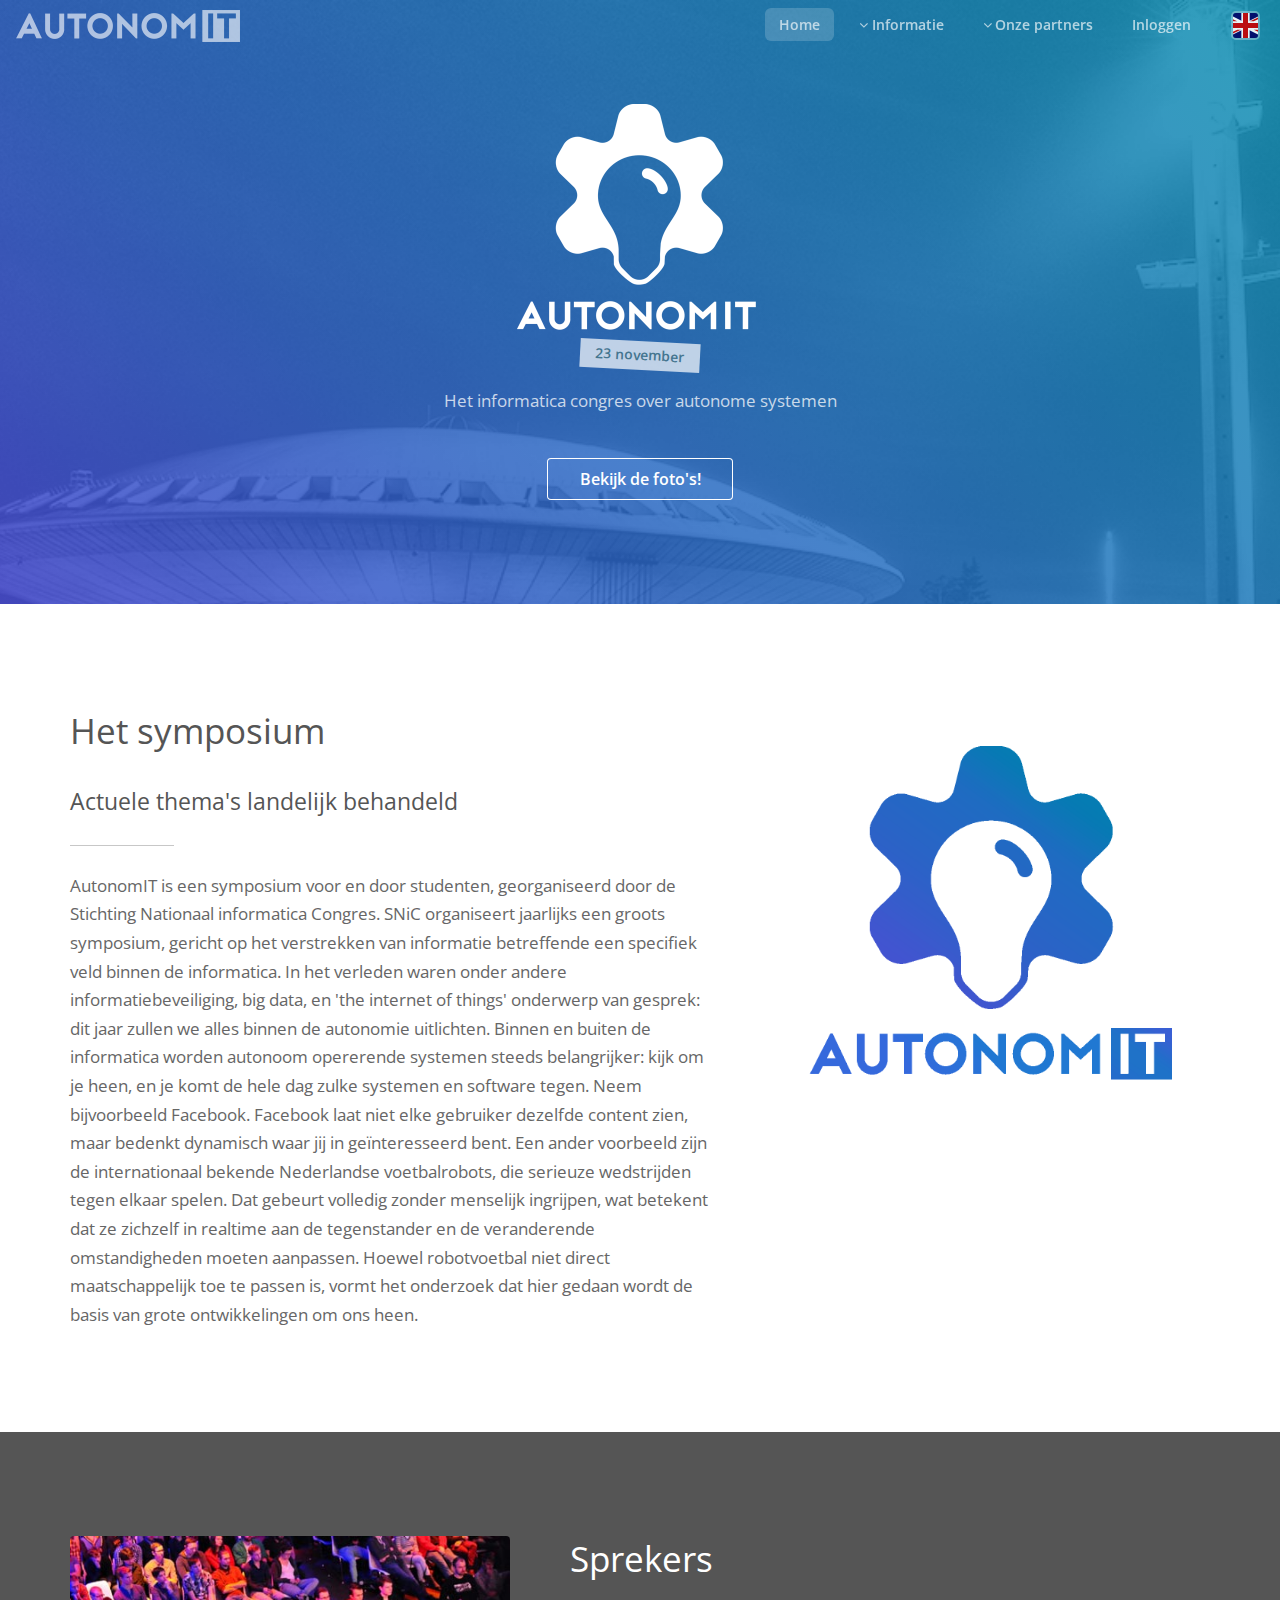
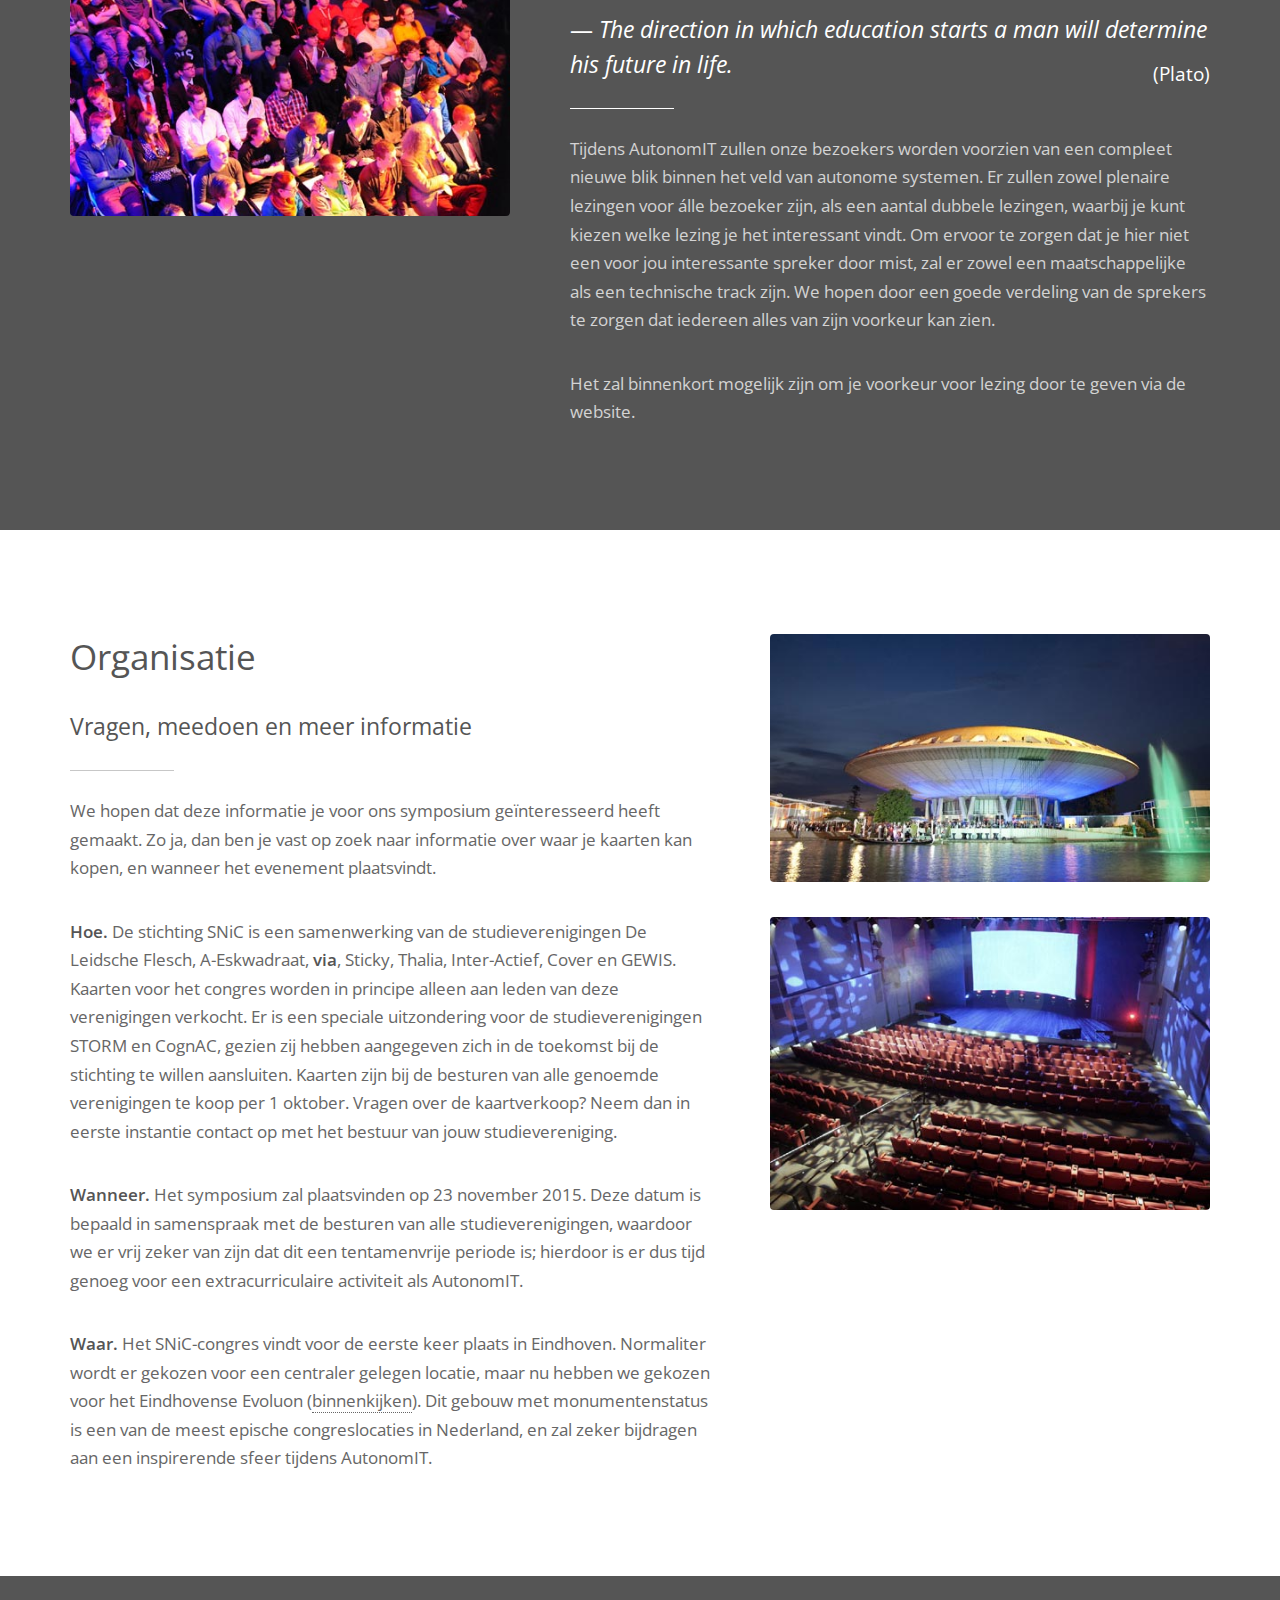
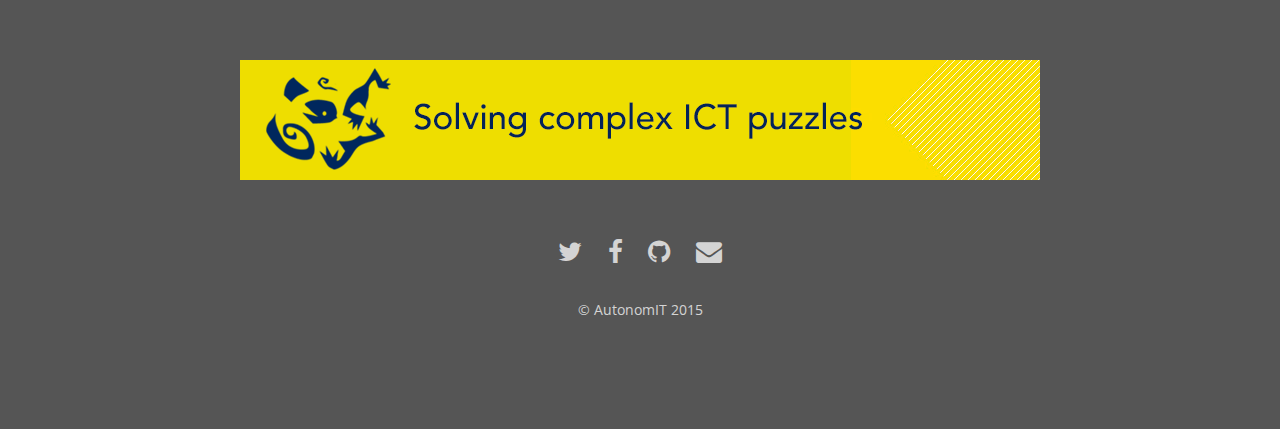
<file: index.html>
<!DOCTYPE html>
<!-- saved from url=(0025)http://localhost:3000/nl/ -->
<html class="xlarge">

<head>
    <meta http-equiv="Content-Type" content="text/html; charset=UTF-8">
    <meta name="viewport" content="user-scalable=yes,width=device-width,initial-scale=1">
	
	<style type="text/css">html,body,div,span,applet,object,iframe,h1,h2,h3,h4,h5,h6,p,blockquote,pre,a,abbr,acronym,address,big,cite,code,del,dfn,em,img,ins,kbd,q,s,samp,small,strike,strong,sub,sup,tt,var,b,u,i,center,dl,dt,dd,ol,ul,li,fieldset,form,label,legend,table,caption,tbody,tfoot,thead,tr,th,td,article,aside,canvas,details,embed,figure,figcaption,footer,header,hgroup,menu,nav,output,ruby,section,summary,time,mark,audio,video{margin:0;padding:0;border:0;font-size:100%;font:inherit;vertical-align:baseline}article,aside,details,figcaption,figure,footer,header,hgroup,menu,nav,section{display:block}body{line-height:1}ol,ul{list-style:none}blockquote,q{quotes:none}blockquote:before,blockquote:after,q:before,q:after{content:'';content:none}table{border-collapse:collapse;border-spacing:0}body{-webkit-text-size-adjust:none}</style>

	<style type="text/css">*,*:before,*:after{-moz-box-sizing:border-box;-webkit-box-sizing:border-box;box-sizing:border-box}</style>

	<meta name="viewport" content="initial-scale=1">
	<title>AutonomIT - Het informatica congres over autonome systemen</title>
	<meta name="viewport" content="width=device-width, user-scalable=no">
	<meta property="og:image" content="https://autonom.it/images/facebook-image.png">
	<meta name="description" content="The computer science symposium about autonomous systems">
	<noscript><link rel="stylesheet" href="/css/skel.css"><link rel="stylesheet" href="/css/style-xlarge.css"></noscript>
	<link rel="stylesheet" href="./index_files/style.min.css">
	<!--if lte IE 9link(rel='stylesheet', href='/css/ie/v9.css')--><!--if lte IE 8link(rel='stylesheet', href='/css/ie/v8.css')-->

	<link href="https://fonts.googleapis.com/css?family=Open+Sans:400,400italic,600,700" rel="stylesheet" type="text/css">

	<style type="text/css">.row{border-bottom:solid 1px transparent}.row>*{float:left}.row:after,.row:before{content:"";display:block;clear:both;height:0}.row.uniform>*>:first-child{margin-top:0}.row.uniform>*>:last-child{margin-bottom:0}.\31 2u,.\31 2u\24{width:100%;clear:none;margin-left:0}.\31 1u,.\31 1u\24{width:91.6666666667%;clear:none;margin-left:0}.\31 0u,.\31 0u\24{width:83.3333333333%;clear:none;margin-left:0}.\39 u,.\39 u\24{width:75%;clear:none;margin-left:0}.\38 u,.\38 u\24{width:66.6666666667%;clear:none;margin-left:0}.\37 u,.\37 u\24{width:58.3333333333%;clear:none;margin-left:0}.\36 u,.\36 u\24{width:50%;clear:none;margin-left:0}.\35 u,.\35 u\24{width:41.6666666667%;clear:none;margin-left:0}.\34 u,.\34 u\24{width:33.3333333333%;clear:none;margin-left:0}.\33 u,.\33 u\24{width:25%;clear:none;margin-left:0}.\32 u,.\32 u\24{width:16.6666666667%;clear:none;margin-left:0}.\31 u,.\31 u\24{width:8.3333333333%;clear:none;margin-left:0}.\31 2u\24+*,.\31 1u\24+*,.\31 0u\24+*,.\39 u\24+*,.\38 u\24+*,.\37 u\24+*,.\36 u\24+*,.\35 u\24+*,.\34 u\24+*,.\33 u\24+*,.\32 u\24+*,.\31 u\24+*{clear:left;}.\-11u{margin-left:91.6666666667%}.\-10u{margin-left:83.3333333333%}.\-9u{margin-left:75%}.\-8u{margin-left:66.6666666667%}.\-7u{margin-left:58.3333333333%}.\-6u{margin-left:50%}.\-5u{margin-left:41.6666666667%}.\-4u{margin-left:33.3333333333%}.\-3u{margin-left:25%}.\-2u{margin-left:16.6666666667%}.\-1u{margin-left:8.3333333333%}</style><style type="text/css">.container{margin-left:auto;margin-right:auto;width:1140px}.container.\31 25\25{width:100%;max-width:1425px;min-width:1140px}.container.\37 5\25{width:855px}.container.\35 0\25{width:570px}.container.\32 5\25{width:285px}</style><style type="text/css">.row>*{padding:0px 0 0 40px}.row{margin:0px 0 -1px -40px}.row.uniform>*{padding:40px 0 0 40px}.row.uniform{margin:-40px 0 -1px -40px}.row.\32 00\25>*{padding:0px 0 0 80px}.row.\32 00\25{margin:0px 0 -1px -80px}.row.uniform.\32 00\25>*{padding:80px 0 0 80px}.row.uniform.\32 00\25{margin:-80px 0 -1px -80px}.row.\31 50\25>*{padding:0px 0 0 60px}.row.\31 50\25{margin:0px 0 -1px -60px}.row.uniform.\31 50\25>*{padding:60px 0 0 60px}.row.uniform.\31 50\25{margin:-60px 0 -1px -60px}.row.\35 0\25>*{padding:0px 0 0 20px}.row.\35 0\25{margin:0px 0 -1px -20px}.row.uniform.\35 0\25>*{padding:20px 0 0 20px}.row.uniform.\35 0\25{margin:-20px 0 -1px -20px}.row.\32 5\25>*{padding:0px 0 0 10px}.row.\32 5\25{margin:0px 0 -1px -10px}.row.uniform.\32 5\25>*{padding:10px 0 0 10px}.row.uniform.\32 5\25{margin:-10px 0 -1px -10px}.row.\30 \25>*{padding:0}.row.\30 \25{margin:0 0 -1px 0}</style><style type="text/css">.\31 2u\28 xlarge\29,.\31 2u\24\28 xlarge\29{width:100%;clear:none;margin-left:0}.\31 1u\28 xlarge\29,.\31 1u\24\28 xlarge\29{width:91.6666666667%;clear:none;margin-left:0}.\31 0u\28 xlarge\29,.\31 0u\24\28 xlarge\29{width:83.3333333333%;clear:none;margin-left:0}.\39 u\28 xlarge\29,.\39 u\24\28 xlarge\29{width:75%;clear:none;margin-left:0}.\38 u\28 xlarge\29,.\38 u\24\28 xlarge\29{width:66.6666666667%;clear:none;margin-left:0}.\37 u\28 xlarge\29,.\37 u\24\28 xlarge\29{width:58.3333333333%;clear:none;margin-left:0}.\36 u\28 xlarge\29,.\36 u\24\28 xlarge\29{width:50%;clear:none;margin-left:0}.\35 u\28 xlarge\29,.\35 u\24\28 xlarge\29{width:41.6666666667%;clear:none;margin-left:0}.\34 u\28 xlarge\29,.\34 u\24\28 xlarge\29{width:33.3333333333%;clear:none;margin-left:0}.\33 u\28 xlarge\29,.\33 u\24\28 xlarge\29{width:25%;clear:none;margin-left:0}.\32 u\28 xlarge\29,.\32 u\24\28 xlarge\29{width:16.6666666667%;clear:none;margin-left:0}.\31 u\28 xlarge\29,.\31 u\24\28 xlarge\29{width:8.3333333333%;clear:none;margin-left:0}.\31 2u\24\28 xlarge\29+*,.\31 1u\24\28 xlarge\29+*,.\31 0u\24\28 xlarge\29+*,.\39 u\24\28 xlarge\29+*,.\38 u\24\28 xlarge\29+*,.\37 u\24\28 xlarge\29+*,.\36 u\24\28 xlarge\29+*,.\35 u\24\28 xlarge\29+*,.\34 u\24\28 xlarge\29+*,.\33 u\24\28 xlarge\29+*,.\32 u\24\28 xlarge\29+*,.\31 u\24\28 xlarge\29+*{clear:left;}.\-11u\28 xlarge\29{margin-left:91.6666666667%}.\-10u\28 xlarge\29{margin-left:83.3333333333%}.\-9u\28 xlarge\29{margin-left:75%}.\-8u\28 xlarge\29{margin-left:66.6666666667%}.\-7u\28 xlarge\29{margin-left:58.3333333333%}.\-6u\28 xlarge\29{margin-left:50%}.\-5u\28 xlarge\29{margin-left:41.6666666667%}.\-4u\28 xlarge\29{margin-left:33.3333333333%}.\-3u\28 xlarge\29{margin-left:25%}.\-2u\28 xlarge\29{margin-left:16.6666666667%}.\-1u\28 xlarge\29{margin-left:8.3333333333%}</style>

	<style type="text/css">.not-xlarge{display:none!important}.only-large,.only-medium,.only-small,.only-xsmall,.only-xxsmall{display:none!important}</style>
	<link rel="stylesheet" type="text/css" href="./index_files/style-xlarge.css">
</head>

<body class="">
    <!-- Header-->
    <section id="header">
        <nav class="alt reveal">
            <a href="#" class="logo"></a>
            <ul>
                <li class="current" style="white-space: nowrap;"><a href="#">Home</a></li>
                <li class="opener" style="-webkit-user-select: none; cursor: pointer; white-space: nowrap;"><a class="icon fa-angle-down">Informatie</a>
                    <ul class="" style="-webkit-user-select: none; display: none; position: absolute;">
                        <li style="white-space: nowrap;"><a href="#" style="display: block;">Dagprogramma</a></li>
                        <li style="white-space: nowrap;"><a href="#" style="display: block;">Sprekers</a></li>
                        <li style="white-space: nowrap;"><a href="#" style="display: block;">Organisatie</a></li>
                        <li style="white-space: nowrap;"><a href="#" style="display: block;">Locatie &amp; bussen</a></li>
                        <li style="white-space: nowrap;"><a href="https://www.flickr.com/gp/138105550@N02/7JNyqZ" target="_blank" style="display: block;">Photos<sup style="color: #ff0000">new</sup></a></li>
                    </ul>
                </li>
                <li class="opener" style="-webkit-user-select: none; cursor: pointer; white-space: nowrap;"><a class="icon fa-angle-down">Onze partners</a>
                    <ul class="" style="-webkit-user-select: none; display: none; position: absolute;">
                        <li style="white-space: nowrap;"><a href="#" style="display: block;">Topicus</a></li>
                        <li style="white-space: nowrap;"><a href="#" style="display: block;">Ortec</a></li>
                        <li style="white-space: nowrap;"><a href="#" style="display: block;">DSW</a></li>
                        <li style="white-space: nowrap;"><a href="#" style="display: block;">Partners</a></li>
                    </ul>
                </li>
                <li style="white-space: nowrap;"><a href="#">Inloggen</a></li>
                <li style="white-space: nowrap;"><a href="index_en.htm" class="flag"><span class="flag-icon flag-icon-squared flag-icon-gb"></span></a></li>
            </ul>
            <br clear="all">
        </nav>
        <div id="hamburger"></div>
        <div class="inner"><img width="250" src="./index_files/logo.png"><b class="dateBlock">23 november</b>
            <p>Het informatica congres over autonome systemen</p>
            <ul class="actions">
                <li><a href="https://www.flickr.com/gp/138105550@N02/7JNyqZ" target="_blank" class="button">Bekijk de foto's!</a></li>
            </ul>
        </div>
    </section>
    <!-- Symposium-->
    <section id="one" class="main style1">
        <div class="container">
            <div class="row 150%">
                <div class="7u 12u$(medium)">
                    <header class="major">
                        <h2>Het symposium</h2>
                        <br>
                        <h3>Actuele thema's landelijk behandeld</h3></header>
                    <p>AutonomIT is een symposium voor en door studenten, georganiseerd door de Stichting Nationaal informatica Congres. SNiC organiseert jaarlijks een groots symposium, gericht op het verstrekken van informatie betreffende een specifiek veld binnen de informatica. In het verleden waren onder andere informatiebeveiliging, big data, en 'the internet of things' onderwerp van gesprek: dit jaar zullen we alles binnen de autonomie uitlichten. Binnen en buiten de informatica worden autonoom opererende systemen steeds belangrijker: kijk om je heen, en je komt de hele dag zulke systemen en software tegen. Neem bijvoorbeeld Facebook. Facebook laat niet elke gebruiker dezelfde content zien, maar bedenkt dynamisch waar jij in geïnteresseerd bent. Een ander voorbeeld zijn de internationaal bekende Nederlandse voetbalrobots, die serieuze wedstrijden tegen elkaar spelen. Dat gebeurt volledig zonder menselijk ingrijpen, wat betekent dat ze zichzelf in realtime aan de tegenstander en de veranderende omstandigheden moeten aanpassen. Hoewel robotvoetbal niet direct maatschappelijk toe te passen is, vormt het onderzoek dat hier gedaan wordt de basis van grote ontwikkelingen om ons heen.</p>
                </div>
                <div class="5u$ 12u$(medium) important(medium)"><span class="image fit"><img src="./index_files/logo2.png" alt=""></span></div>
            </div>
        </div>
    </section>
    <!-- Talks-->
    <section id="two" class="main style2">
        <div class="container">
            <div class="row 150%">
                <div class="5u 12u$(medium)"><span class="image fit"><img src="./index_files/sprekers.jpg" alt=""></span></div>
                <div class="7u$ 12u$(medium)">
                    <header class="major">
                        <h2>Sprekers</h2>
                        <br>
                        <h3>—&nbsp;<em>The direction in which education starts a man will determine his future in life.</em><sub class="pull-right">(Plato)</sub></h3></header>
                    <p>Tijdens AutonomIT zullen onze bezoekers worden voorzien van een compleet nieuwe blik binnen het veld van autonome systemen. Er zullen zowel plenaire lezingen voor álle bezoeker zijn, als een aantal dubbele lezingen, waarbij je kunt kiezen welke lezing je het interessant vindt. Om ervoor te zorgen dat je hier niet een voor jou interessante spreker door mist, zal er zowel een maatschappelijke als een technische track zijn. We hopen door een goede verdeling van de sprekers te zorgen dat iedereen alles van zijn voorkeur kan zien.</p>
                    <p>Het zal binnenkort mogelijk zijn om je voorkeur voor lezing door te geven via de website.</p>
                </div>
            </div>
        </div>
    </section>
    <!-- Organisation-->
    <section id="three" class="main style1">
        <div class="container">
            <div class="row 150%">
                <div class="7u 12u$(medium)">
                    <header class="major">
                        <h2>Organisatie</h2>
                        <br>
                        <h3>Vragen, meedoen en meer informatie</h3></header>
                    <p>We hopen dat deze informatie je voor ons symposium geïnteresseerd heeft gemaakt. Zo ja, dan ben je vast op zoek naar informatie over waar je kaarten kan kopen, en wanneer het evenement plaatsvindt.</p>
                    <p><strong>Hoe.</strong> De stichting SNiC is een samenwerking van de studieverenigingen De Leidsche Flesch, A-Eskwadraat, <b>via</b>, Sticky, Thalia, Inter-Actief, Cover en GEWIS. Kaarten voor het congres worden in principe alleen aan leden van deze verenigingen verkocht. Er is een speciale uitzondering voor de studieverenigingen STORM en CognAC, gezien zij hebben aangegeven zich in de toekomst bij de stichting te willen aansluiten. Kaarten zijn bij de besturen van alle genoemde verenigingen te koop per 1 oktober. Vragen over de kaartverkoop? Neem dan in eerste instantie contact op met het bestuur van jouw studievereniging.</p>
                    <p><strong>Wanneer.</strong> Het symposium zal plaatsvinden op 23 november 2015. Deze datum is bepaald in samenspraak met de besturen van alle studieverenigingen, waardoor we er vrij zeker van zijn dat dit een tentamenvrije periode is; hierdoor is er dus tijd genoeg voor een extracurriculaire activiteit als AutonomIT.</p>
                    <p><strong>Waar.</strong> Het SNiC-congres vindt voor de eerste keer plaats in Eindhoven. Normaliter wordt er gekozen voor een centraler gelegen locatie, maar nu hebben we gekozen voor het Eindhovense Evoluon (<a href="https://www.google.nl/maps/place/Evoluon+Eindhoven/@51.4436403,5.4476553,3a,75y,77h,90t/data=!3m8!1e1!3m6!1s0KUKDGyC4ugAAAQIt1F-4A!2e0!3e2!6s%2F%2Fgeo3.ggpht.com%2Fcbk%3Fpanoid%3D0KUKDGyC4ugAAAQIt1F-4A%26output%3Dthumbnail%26cb_client%3Dsearch.TACTILE.gps%26thumb%3D2%26w%3D203%26h%3D100%26yaw%3D77.727806%26pitch%3D0!7i13312!8i6656!4m2!3m1!1s0x0000000000000000:0x2a5be19a8f135bf0!6m1!1e1" target="_blank">binnenkijken</a>). Dit gebouw met monumentenstatus is een van de meest epische congreslocaties in Nederland, en zal zeker bijdragen aan een inspirerende sfeer tijdens AutonomIT.</p>
                </div>
                <div class="5u$ 12u$(medium) important(medium)"><span class="image fit"><img src="./index_files/evoluon.jpg" alt=""></span><span class="image fit"><img src="./index_files/zaal.jpg" alt=""></span></div>
            </div>
        </div>
    </section>
    <!-- Footer-->
    <section id="footer">
        <a href="http://www.topicus.nl/" target="_blank" style="border: none;" class="banner"><img src="./index_files/banner_topicus_800x120.gif" style="margin: -20px 0 50px 0"></a>
        <ul class="icons">
            <li><a target="_blank" href="https://twitter.com/SNiC_Symposium" class="icon alt fa-twitter"><span class="label">Twitter</span></a></li>
            <li><a target="_blank" href="https://www.facebook.com/StichtingNationaalinformaticaCongres" class="icon alt fa-facebook"><span class="label">Facebook</span></a></li>
            <!-- <li><a href="#" class="icon alt fa-instagram"><span class="label">Instagram</span></a></li>-->
            <li><a target="_blank" href="https://github.com/iamDecode/AutonomIT" class="icon alt fa-github"><span class="label">GitHub</span></a></li>
            <li><a href="mailto:secretaris@autonom.it" class="icon alt fa-envelope"><span class="label">Email</span></a></li>
        </ul>
        <ul class="copyright">
            <li>© AutonomIT 2015</li>
        </ul>
    </section>
    <!--if lte IE 8script(src='/css/ie/html5shiv.js')-->
    <link rel="stylesheet" href="./index_files/flag-icon.min.css">
    <link rel="stylesheet" href="./index_files/font-awesome.min.css">
    <script src="./index_files/skel.min.js"></script>
    <script src="./index_files/jquery.min.js"></script>
    <script src="./index_files/jquery.scrolly.min.js"></script>
    <script src="./index_files/jquery.droptron.min.js"></script>
    <script src="./index_files/jquery.scrollgress.min.js"></script>
    <script src="./index_files/jquery.mobile-events.min.js"></script>
    <script src="./index_files/init.min.js"></script>
    <ul class="dropdown-menu dropotron level-0" style="-webkit-user-select: none; display: none; position: absolute; z-index: 1000;">
        <li style="white-space: nowrap;"><a href="#" style="display: block;">Dagprogramma</a></li>
        <li style="white-space: nowrap;"><a href="#" style="display: block;">Sprekers</a></li>
        <li style="white-space: nowrap;"><a href="#" style="display: block;">Organisatie</a></li>
        <li style="white-space: nowrap;"><a href="#" style="display: block;">Locatie &amp; bussen</a></li>
        <li style="white-space: nowrap;"><a href="https://www.flickr.com/gp/138105550@N02/7JNyqZ" target="_blank" style="display: block;">Photos<sup style="color: #ff0000">new</sup></a></li>
    </ul>
    <ul class="dropdown-menu dropotron level-0" style="-webkit-user-select: none; display: none; position: absolute; z-index: 1000;">
        <li style="white-space: nowrap;"><a href="#" style="display: block;">Topicus</a></li>
        <li style="white-space: nowrap;"><a href="#" style="display: block;">Ortec</a></li>
        <li style="white-space: nowrap;"><a href="#" style="display: block;">DSW</a></li>
        <li style="white-space: nowrap;"><a href="#" style="display: block;">Partners</a></li>
    </ul>
</body>

</html>
</file>
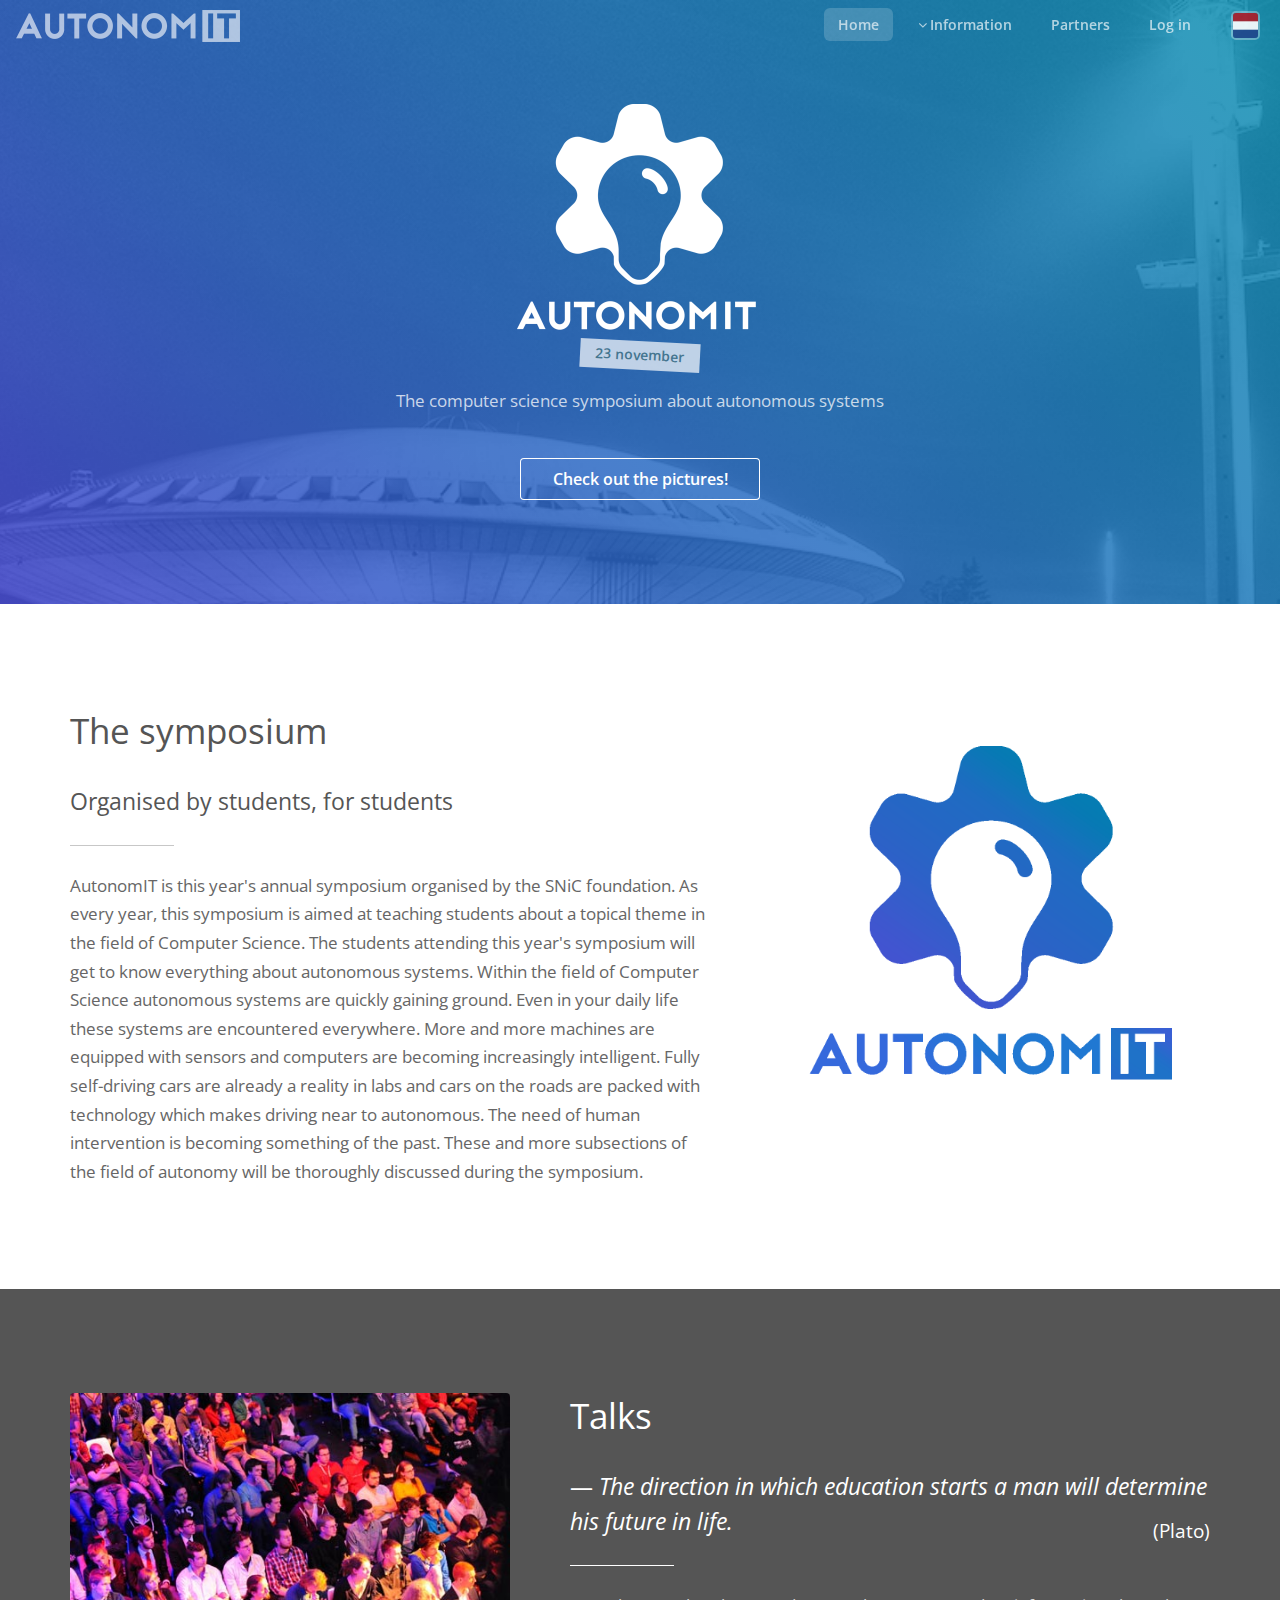
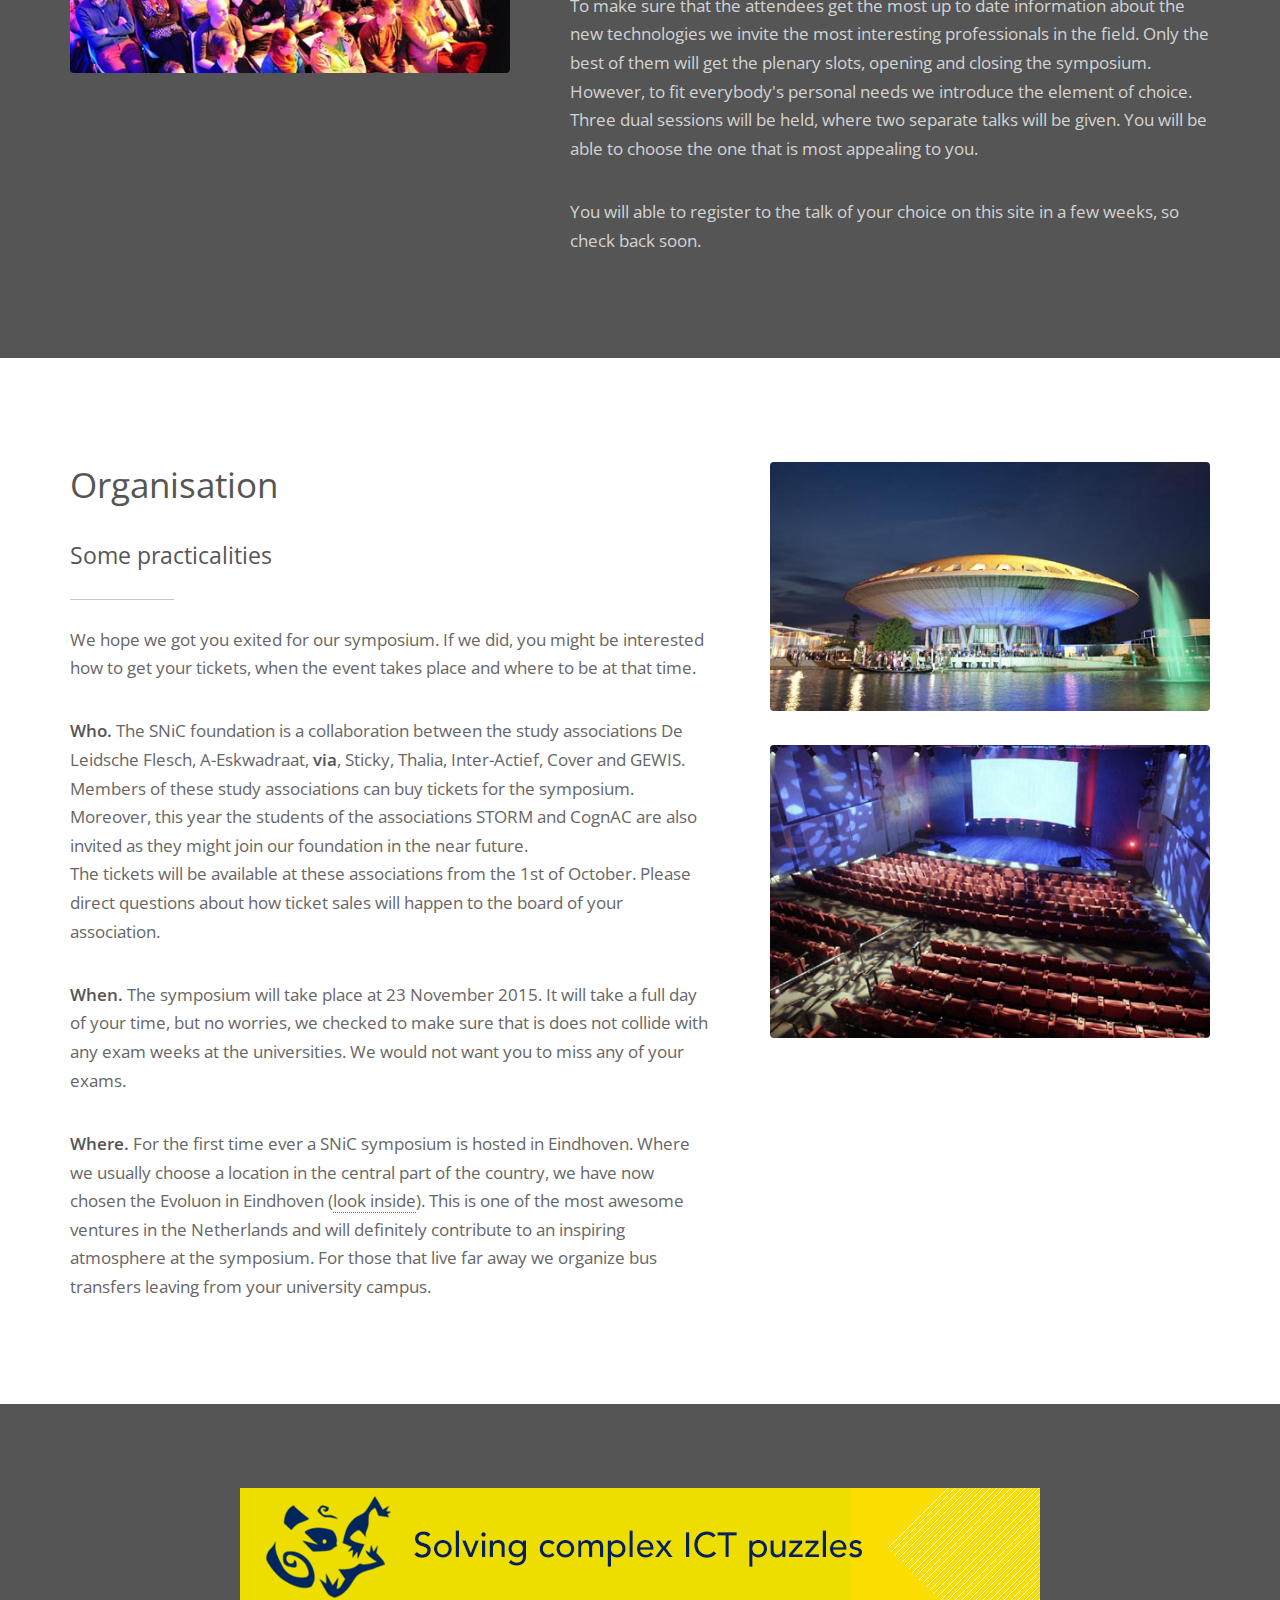
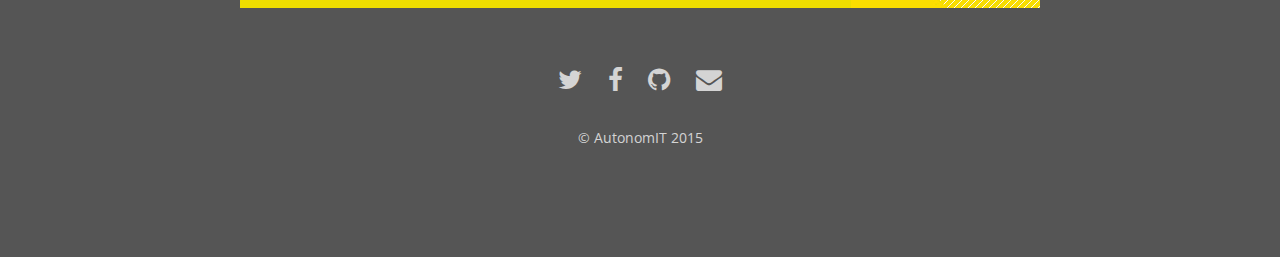
<file: index_en.html>
<!DOCTYPE html>
<!-- saved from url=(0025)http://localhost:3000/en/ -->
<html class="xlarge">

<head>
    <meta http-equiv="Content-Type" content="text/html; charset=UTF-8">
    <meta name="viewport" content="user-scalable=yes,width=device-width,initial-scale=1">

	<style type="text/css">html,body,div,span,applet,object,iframe,h1,h2,h3,h4,h5,h6,p,blockquote,pre,a,abbr,acronym,address,big,cite,code,del,dfn,em,img,ins,kbd,q,s,samp,small,strike,strong,sub,sup,tt,var,b,u,i,center,dl,dt,dd,ol,ul,li,fieldset,form,label,legend,table,caption,tbody,tfoot,thead,tr,th,td,article,aside,canvas,details,embed,figure,figcaption,footer,header,hgroup,menu,nav,output,ruby,section,summary,time,mark,audio,video{margin:0;padding:0;border:0;font-size:100%;font:inherit;vertical-align:baseline}article,aside,details,figcaption,figure,footer,header,hgroup,menu,nav,section{display:block}body{line-height:1}ol,ul{list-style:none}blockquote,q{quotes:none}blockquote:before,blockquote:after,q:before,q:after{content:'';content:none}table{border-collapse:collapse;border-spacing:0}body{-webkit-text-size-adjust:none}</style>

	<style type="text/css">*,*:before,*:after{-moz-box-sizing:border-box;-webkit-box-sizing:border-box;box-sizing:border-box}</style>

	<meta name="viewport" content="initial-scale=1">
	<title>AutonomIT - The computer science symposium about autonomous systems</title>
	<meta name="viewport" content="width=device-width, user-scalable=no">
	<meta property="og:image" content="https://autonom.it/images/facebook-image.png">
	<meta name="description" content="The computer science symposium about autonomous systems">
	<noscript><link rel="stylesheet" href="/css/skel.css"><link rel="stylesheet" href="/css/style-xlarge.css"></noscript>
	<link rel="stylesheet" href="./index_files/style.min.css">
	<!--if lte IE 9link(rel='stylesheet', href='/css/ie/v9.css')--><!--if lte IE 8link(rel='stylesheet', href='/css/ie/v8.css')-->

	<link href="https://fonts.googleapis.com/css?family=Open+Sans:400,400italic,600,700" rel="stylesheet" type="text/css">

	<style type="text/css">.row{border-bottom:solid 1px transparent}.row>*{float:left}.row:after,.row:before{content:"";display:block;clear:both;height:0}.row.uniform>*>:first-child{margin-top:0}.row.uniform>*>:last-child{margin-bottom:0}.\31 2u,.\31 2u\24{width:100%;clear:none;margin-left:0}.\31 1u,.\31 1u\24{width:91.6666666667%;clear:none;margin-left:0}.\31 0u,.\31 0u\24{width:83.3333333333%;clear:none;margin-left:0}.\39 u,.\39 u\24{width:75%;clear:none;margin-left:0}.\38 u,.\38 u\24{width:66.6666666667%;clear:none;margin-left:0}.\37 u,.\37 u\24{width:58.3333333333%;clear:none;margin-left:0}.\36 u,.\36 u\24{width:50%;clear:none;margin-left:0}.\35 u,.\35 u\24{width:41.6666666667%;clear:none;margin-left:0}.\34 u,.\34 u\24{width:33.3333333333%;clear:none;margin-left:0}.\33 u,.\33 u\24{width:25%;clear:none;margin-left:0}.\32 u,.\32 u\24{width:16.6666666667%;clear:none;margin-left:0}.\31 u,.\31 u\24{width:8.3333333333%;clear:none;margin-left:0}.\31 2u\24+*,.\31 1u\24+*,.\31 0u\24+*,.\39 u\24+*,.\38 u\24+*,.\37 u\24+*,.\36 u\24+*,.\35 u\24+*,.\34 u\24+*,.\33 u\24+*,.\32 u\24+*,.\31 u\24+*{clear:left;}.\-11u{margin-left:91.6666666667%}.\-10u{margin-left:83.3333333333%}.\-9u{margin-left:75%}.\-8u{margin-left:66.6666666667%}.\-7u{margin-left:58.3333333333%}.\-6u{margin-left:50%}.\-5u{margin-left:41.6666666667%}.\-4u{margin-left:33.3333333333%}.\-3u{margin-left:25%}.\-2u{margin-left:16.6666666667%}.\-1u{margin-left:8.3333333333%}</style><style type="text/css">.container{margin-left:auto;margin-right:auto;width:1140px}.container.\31 25\25{width:100%;max-width:1425px;min-width:1140px}.container.\37 5\25{width:855px}.container.\35 0\25{width:570px}.container.\32 5\25{width:285px}</style><style type="text/css">.row>*{padding:0px 0 0 40px}.row{margin:0px 0 -1px -40px}.row.uniform>*{padding:40px 0 0 40px}.row.uniform{margin:-40px 0 -1px -40px}.row.\32 00\25>*{padding:0px 0 0 80px}.row.\32 00\25{margin:0px 0 -1px -80px}.row.uniform.\32 00\25>*{padding:80px 0 0 80px}.row.uniform.\32 00\25{margin:-80px 0 -1px -80px}.row.\31 50\25>*{padding:0px 0 0 60px}.row.\31 50\25{margin:0px 0 -1px -60px}.row.uniform.\31 50\25>*{padding:60px 0 0 60px}.row.uniform.\31 50\25{margin:-60px 0 -1px -60px}.row.\35 0\25>*{padding:0px 0 0 20px}.row.\35 0\25{margin:0px 0 -1px -20px}.row.uniform.\35 0\25>*{padding:20px 0 0 20px}.row.uniform.\35 0\25{margin:-20px 0 -1px -20px}.row.\32 5\25>*{padding:0px 0 0 10px}.row.\32 5\25{margin:0px 0 -1px -10px}.row.uniform.\32 5\25>*{padding:10px 0 0 10px}.row.uniform.\32 5\25{margin:-10px 0 -1px -10px}.row.\30 \25>*{padding:0}.row.\30 \25{margin:0 0 -1px 0}</style><style type="text/css">.\31 2u\28 xlarge\29,.\31 2u\24\28 xlarge\29{width:100%;clear:none;margin-left:0}.\31 1u\28 xlarge\29,.\31 1u\24\28 xlarge\29{width:91.6666666667%;clear:none;margin-left:0}.\31 0u\28 xlarge\29,.\31 0u\24\28 xlarge\29{width:83.3333333333%;clear:none;margin-left:0}.\39 u\28 xlarge\29,.\39 u\24\28 xlarge\29{width:75%;clear:none;margin-left:0}.\38 u\28 xlarge\29,.\38 u\24\28 xlarge\29{width:66.6666666667%;clear:none;margin-left:0}.\37 u\28 xlarge\29,.\37 u\24\28 xlarge\29{width:58.3333333333%;clear:none;margin-left:0}.\36 u\28 xlarge\29,.\36 u\24\28 xlarge\29{width:50%;clear:none;margin-left:0}.\35 u\28 xlarge\29,.\35 u\24\28 xlarge\29{width:41.6666666667%;clear:none;margin-left:0}.\34 u\28 xlarge\29,.\34 u\24\28 xlarge\29{width:33.3333333333%;clear:none;margin-left:0}.\33 u\28 xlarge\29,.\33 u\24\28 xlarge\29{width:25%;clear:none;margin-left:0}.\32 u\28 xlarge\29,.\32 u\24\28 xlarge\29{width:16.6666666667%;clear:none;margin-left:0}.\31 u\28 xlarge\29,.\31 u\24\28 xlarge\29{width:8.3333333333%;clear:none;margin-left:0}.\31 2u\24\28 xlarge\29+*,.\31 1u\24\28 xlarge\29+*,.\31 0u\24\28 xlarge\29+*,.\39 u\24\28 xlarge\29+*,.\38 u\24\28 xlarge\29+*,.\37 u\24\28 xlarge\29+*,.\36 u\24\28 xlarge\29+*,.\35 u\24\28 xlarge\29+*,.\34 u\24\28 xlarge\29+*,.\33 u\24\28 xlarge\29+*,.\32 u\24\28 xlarge\29+*,.\31 u\24\28 xlarge\29+*{clear:left;}.\-11u\28 xlarge\29{margin-left:91.6666666667%}.\-10u\28 xlarge\29{margin-left:83.3333333333%}.\-9u\28 xlarge\29{margin-left:75%}.\-8u\28 xlarge\29{margin-left:66.6666666667%}.\-7u\28 xlarge\29{margin-left:58.3333333333%}.\-6u\28 xlarge\29{margin-left:50%}.\-5u\28 xlarge\29{margin-left:41.6666666667%}.\-4u\28 xlarge\29{margin-left:33.3333333333%}.\-3u\28 xlarge\29{margin-left:25%}.\-2u\28 xlarge\29{margin-left:16.6666666667%}.\-1u\28 xlarge\29{margin-left:8.3333333333%}</style>

	<style type="text/css">.not-xlarge{display:none!important}.only-large,.only-medium,.only-small,.only-xsmall,.only-xxsmall{display:none!important}</style>
	<link rel="stylesheet" type="text/css" href="./index_files/style-xlarge.css">
</head>

<body class="">
    <!-- Header-->
    <section id="header">
        <nav class="alt reveal">
            <a href="#" class="logo"></a>
            <ul>
                <li class="current" style="white-space: nowrap;"><a href="#">Home</a></li>
                <li class="opener" style="-webkit-user-select: none; cursor: pointer; white-space: nowrap;"><a class="icon fa-angle-down">Information</a>
                    <ul class="" style="-webkit-user-select: none; display: none; position: absolute;">
                        <li style="white-space: nowrap;"><a href="#" style="display: block;">Programme</a></li>
                        <li style="white-space: nowrap;"><a href="#" style="display: block;">Talks</a></li>
                        <li style="white-space: nowrap;"><a href="#" style="display: block;">Organisation</a></li>
                        <li style="white-space: nowrap;"><a href="#" style="display: block;">Location &amp; buses</a></li>
                        <li style="white-space: nowrap;"><a href="https://www.flickr.com/gp/138105550@N02/7JNyqZ" target="_blank" style="display: block;">Photos<sup style="color: #ff0000">new</sup></a></li>
                    </ul>
                </li>
                <li style="white-space: nowrap;"><a href="#">Partners</a></li>
                <li style="white-space: nowrap;"><a href="#">Log in</a></li>
                <li style="white-space: nowrap;"><a href="index.htm" class="flag"><span class="flag-icon flag-icon-squared flag-icon-nl"></span></a></li>
            </ul>
            <br clear="all">
        </nav>
        <div id="hamburger"></div>
        <div class="inner"><img width="250" src="./index_files/logo.png"><b class="dateBlock">23 november</b>
            <p>The computer science symposium about autonomous systems</p>
            <ul class="actions">
                <li><a href="https://www.flickr.com/gp/138105550@N02/7JNyqZ" target="_blank" class="button">Check out the pictures!</a></li>
            </ul>
        </div>
    </section>
    <!-- Symposium-->
    <section id="one" class="main style1">
        <div class="container">
            <div class="row 150%">
                <div class="7u 12u$(medium)">
                    <header class="major">
                        <h2>The symposium</h2>
                        <br>
                        <h3>Organised by students, for students</h3></header>
                    <p>AutonomIT is this year's annual symposium organised by the SNiC foundation. As every year, this symposium is aimed at teaching students about a topical theme in the field of Computer Science. The students attending this year's symposium will get to know everything about autonomous systems. Within the field of Computer Science autonomous systems are quickly gaining ground. Even in your daily life these systems are encountered everywhere. More and more machines are equipped with sensors and computers are becoming increasingly intelligent. Fully self-driving cars are already a reality in labs and cars on the roads are packed with technology which makes driving near to autonomous. The need of human intervention is becoming something of the past. These and more subsections of the field of autonomy will be thoroughly discussed during the symposium.</p>
                </div>
                <div class="5u$ 12u$(medium) important(medium)"><span class="image fit"><img src="./index_files/logo2.png" alt=""></span></div>
            </div>
        </div>
    </section>
    <!-- Talks-->
    <section id="two" class="main style2">
        <div class="container">
            <div class="row 150%">
                <div class="5u 12u$(medium)"><span class="image fit"><img src="./index_files/sprekers.jpg" alt=""></span></div>
                <div class="7u$ 12u$(medium)">
                    <header class="major">
                        <h2>Talks</h2>
                        <br>
                        <h3>—&nbsp;<em>The direction in which education starts a man will determine his future in life.</em><sub class="pull-right">(Plato)</sub></h3></header>
                    <p>To make sure that the attendees get the most up to date information about the new technologies we invite the most interesting professionals in the field. Only the best of them will get the plenary slots, opening and closing the symposium. However, to fit everybody's personal needs we introduce the element of choice. Three dual sessions will be held, where two separate talks will be given. You will be able to choose the one that is most appealing to you.</p>
                    <p>You will able to register to the talk of your choice on this site in a few weeks, so check back soon.</p>
                </div>
            </div>
        </div>
    </section>
    <!-- Organisation-->
    <section id="three" class="main style1">
        <div class="container">
            <div class="row 150%">
                <div class="7u 12u$(medium)">
                    <header class="major">
                        <h2>Organisation</h2>
                        <br>
                        <h3>Some practicalities</h3></header>
                    <p>We hope we got you exited for our symposium. If we did, you might be interested how to get your tickets, when the event takes place and where to be at that time.</p>
                    <p><strong>Who.</strong> The SNiC foundation is a collaboration between the study associations De Leidsche Flesch, A-Eskwadraat, <b>via</b>, Sticky, Thalia, Inter-Actief, Cover and GEWIS. Members of these study associations can buy tickets for the symposium. Moreover, this year the students of the associations STORM and CognAC are also invited as they might join our foundation in the near future.
                        <br> The tickets will be available at these associations from the 1st of October. Please direct questions about how ticket sales will happen to the board of your association.</p>
                    <p><strong>When.</strong> The symposium will take place at 23 November 2015. It will take a full day of your time, but no worries, we checked to make sure that is does not collide with any exam weeks at the universities. We would not want you to miss any of your exams. </p>
                    <p><strong>Where.</strong> For the first time ever a SNiC symposium is hosted in Eindhoven. Where we usually choose a location in the central part of the country, we have now chosen the Evoluon in Eindhoven (<a href="https://www.google.nl/maps/place/Evoluon+Eindhoven/@51.4436403,5.4476553,3a,75y,77h,90t/data=!3m8!1e1!3m6!1s0KUKDGyC4ugAAAQIt1F-4A!2e0!3e2!6s%2F%2Fgeo3.ggpht.com%2Fcbk%3Fpanoid%3D0KUKDGyC4ugAAAQIt1F-4A%26output%3Dthumbnail%26cb_client%3Dsearch.TACTILE.gps%26thumb%3D2%26w%3D203%26h%3D100%26yaw%3D77.727806%26pitch%3D0!7i13312!8i6656!4m2!3m1!1s0x0000000000000000:0x2a5be19a8f135bf0!6m1!1e1" target="_blank">look inside</a>). This is one of the most awesome ventures in the Netherlands and will definitely contribute to an inspiring atmosphere at the symposium. For those that live far away we organize bus transfers leaving from your university campus.</p>
                </div>
                <div class="5u$ 12u$(medium) important(medium)"><span class="image fit"><img src="./index_files/evoluon.jpg" alt=""></span><span class="image fit"><img src="./index_files/zaal.jpg" alt=""></span></div>
            </div>
        </div>
    </section>
    <!-- Footer-->
    <section id="footer">
        <a href="http://www.topicus.nl/" target="_blank" style="border: none;" class="banner"><img src="./index_files/banner_topicus_800x120.gif" style="margin: -20px 0 50px 0"></a>
        <ul class="icons">
            <li><a target="_blank" href="https://twitter.com/SNiC_Symposium" class="icon alt fa-twitter"><span class="label">Twitter</span></a></li>
            <li><a target="_blank" href="https://www.facebook.com/StichtingNationaalinformaticaCongres" class="icon alt fa-facebook"><span class="label">Facebook</span></a></li>
            <!-- <li><a href="#" class="icon alt fa-instagram"><span class="label">Instagram</span></a></li>-->
            <li><a target="_blank" href="https://github.com/iamDecode/AutonomIT" class="icon alt fa-github"><span class="label">GitHub</span></a></li>
            <li><a href="mailto:secretaris@autonom.it" class="icon alt fa-envelope"><span class="label">Email</span></a></li>
        </ul>
        <ul class="copyright">
            <li>© AutonomIT 2015</li>
        </ul>
    </section>
    <!--if lte IE 8script(src='/css/ie/html5shiv.js')-->
    <link rel="stylesheet" href="./index_files/flag-icon.min.css">
    <link rel="stylesheet" href="./index_files/font-awesome.min.css">
    <script src="./index_files/skel.min.js"></script>
    <script src="./index_files/jquery.min.js"></script>
    <script src="./index_files/jquery.scrolly.min.js"></script>
    <script src="./index_files/jquery.droptron.min.js"></script>
    <script src="./index_files/jquery.scrollgress.min.js"></script>
    <script src="./index_files/jquery.mobile-events.min.js"></script>
    <script src="./index_files/init.min.js"></script>
    <ul class="dropdown-menu dropotron level-0" style="-webkit-user-select: none; display: none; position: absolute; z-index: 1000;">
        <li style="white-space: nowrap;"><a href="#" style="display: block;">Programme</a></li>
        <li style="white-space: nowrap;"><a href="#" style="display: block;">Talks</a></li>
        <li style="white-space: nowrap;"><a href="#" style="display: block;">Organisation</a></li>
        <li style="white-space: nowrap;"><a href="#" style="display: block;">Location &amp; buses</a></li>
        <li style="white-space: nowrap;"><a href="https://www.flickr.com/gp/138105550@N02/7JNyqZ" target="_blank" style="display: block;">Photos<sup style="color: #ff0000">new</sup></a></li>
    </ul>
</body>

</html>
</file>
<file: index_files/style-xlarge.css>
/*
	Photon by HTML5 UP
	html5up.net | @n33co
	Free for personal and commercial use under the CCA 3.0 license (html5up.net/license)
*/

/* Basic */

	body, input, select, textarea {
		font-size: 13pt;
	}

/* Header */

	#header {
		padding: 6em 0 6em 0;
	}

	.talks div.row > div > a.tile {
		width: calc(100% - 45px);
	}
</file>
<file: index_files/style.min.css>
html {
    -webkit-font-smoothing: antialiased;
    text-rendering: optimizeLegibility
}

body,
html {
    padding: 0;
    margin: 0
}

#header.small {
    padding: 3.5em 0 2.5em
}

#header.small+.container+.main {
    padding-top: 3em;
    padding-bottom: 4em
}

nav {
    display: block;
    position: fixed;
    top: 0;
    left: 0;
    right: 0;
    text-align: right;
    z-index: 999;
    font-size: 14px;
    padding-right: 20px;
    font-weight: 600;
    background-image: linear-gradient(45deg, #523fda 0, #2f63c6 40%, #0d90b1);
    border-bottom: 1px solid rgba(255, 255, 255, .2);
    opacity: .9
}

b.dateBlock {
    display: block!important;
    background: rgba(255, 255, 255, .7);
    padding: 0 10px!important;
    font-size: .8em!important;
    color: #44758f!important;
    -ms-transform: rotate(3deg);
    -webkit-transform: rotate(3deg);
    transform: rotate(3deg);
    position: absolute!important;
    margin: 0 auto!important;
    width: 120px;
    left: 0!important;
    right: 0!important
}

b.dateBlock+p {
    margin-top: 45px!important
}

#header nav a.logo:hover,
nav a.logo {
    display: block;
    float: left;
    border: none;
    background: url(images/logo-small.png);
    background-size: 100% 100%;
    width: 225px;
    height: 32px;
    margin: 10px 0 0 15px;
    opacity: 1
}

nav>ul,
nav>ul>li {
    display: inline-block
}

nav.alt a.logo {
    opacity: .7;
    -webkit-transition: opacity .3s ease-in-out;
    -moz-transition: opacity .3s ease-in-out;
    -o-transition: opacity .3s ease-in-out;
    -ie-transition: opacity .3s ease-in-out;
    transition: opacity .3s ease-in-out
}

@-moz-keyframes reveal-header {
    0% {
        top: -5em
    }
    100% {
        top: 0
    }
}

@-webkit-keyframes reveal-header {
    0% {
        top: -5em
    }
    100% {
        top: 0
    }
}

@-ms-keyframes reveal-header {
    0% {
        top: -5em
    }
    100% {
        top: 0
    }
}

@keyframes reveal-header {
    0% {
        top: -5em
    }
    100% {
        top: 0
    }
}

@keyframes hide-header {
    0% {
        top: 0
    }
    100% {
        top: -5em
    }
}

nav.reveal {
    -moz-animation: reveal-header .3s;
    -webkit-animation: reveal-header .3s;
    -ms-animation: reveal-header .3s;
    animation: reveal-header .3s
}

nav.alt {
    -moz-animation: none;
    -webkit-animation: none;
    -ms-animation: none;
    animation: none;
    background: 0 0;
    border: none;
    color: rgba(255, 255, 255, .75);
    position: absolute
}

.talks div.row>div,
a.flag span {
    position: relative
}

nav * {
    -webkit-transform: translate3d(0, 0, 0)
}

nav>ul {
    padding: 0;
    margin: 0;
    list-style: none
}

nav+#hamburger,
nav>ul li>ul {
    display: none
}

nav>ul>li a {
    height: 2em;
    line-height: 3.5em;
    padding: .5em 1em;
    border-radius: 6px;
    border: none
}

nav>ul>li a:not(.button).icon:before {
    margin-right: .25em
}

nav>ul>li.current a {
    background-color: rgba(255, 255, 255, .2)
}

nav>ul>li.active a {
    color: #fff
}

.dropotron {
    background: #fff;
    border-radius: 6px;
    box-shadow: 0 2px 0 0 rgba(0, 0, 0, .065), inset 0 -1px 0 0 #fff, inset 0 0 0 1px rgba(229, 229, 229, .5);
    list-style: none;
    margin: calc(-.5em + 1px) 0 0 1px;
    padding: .5em 0;
    width: 11em
}

.dropotron li {
    padding: 0
}

.dropotron li.separator {
    border-bottom: 1px solid #ccc;
    margin-bottom: -1px;
    position: relative;
    z-index: 99999
}

.dropotron li a,
.dropotron li span {
    -moz-transition: none;
    -webkit-transition: none;
    -ms-transition: none;
    transition: none;
    border: 0;
    border-top: solid 1px #f2f2f2;
    color: inherit;
    display: block;
    padding: .15em 1em
}

.dropotron li:first-child>a,
.dropotron li:first-child>span {
    border-top: 0
}

.dropotron li.active>a,
.dropotron li.active>span,
.dropotron li:hover>a,
.dropotron li:hover>span {
    background: #2f63c6;
    color: #fff
}

.dropotron.level-0 {
    font-size: 14px;
    font-family: 'Open Sans', Helvetica, sans-serif;
    margin: 1em 0 0
}

code,
pre {
    font-family: "Courier New", monospace
}

.dropotron.level-0:before {
    -moz-transform: rotate(45deg);
    -webkit-transform: rotate(45deg);
    -ms-transform: rotate(45deg);
    transform: rotate(45deg);
    background: #fff;
    border: 1px solid rgba(229, 229, 229, .5);
    border-bottom: 0;
    border-right: 0;
    box-shadow: -.25em -.125em .125em 0 rgba(0, 0, 0, .015);
    content: '';
    display: block;
    height: .75em;
    position: absolute;
    right: 1.25em;
    top: -.375em;
    width: .75em;
    z-index: 0
}

a.flag,
a.flag:hover {
    display: inline-block;
    border: 2px solid rgba(255, 255, 255, .35)!important;
    border-radius: 5px;
    overflow: hidden!important;
    z-index: 9999;
    padding: 0;
    margin: 0 0 -10px 15px;
    width: 29px;
    height: 29px
}

a.flag span {
    font-size: 25px;
    top: -8px
}

table tr td b {
    display: block
}

table tr td a {
    color: #50a7e9;
    border-color: #50a7e9
}

div.small,
p.small {
    font-size: .8em;
    line-height: 2em
}

.row.spaced {
    margin-bottom: 40px
}

.alert-dismissible .close {
    display: inline-block;
    float: right;
    line-height: inherit;
    padding: 5px;
    margin-top: -3px;
    cursor: pointer;
    border: none;
    background: 0 0;
    font-size: 30px;
    outline: 0
}

.alert-dismissible .close:active {
    opacity: .5
}

#header+.container {
    padding-top: 15px
}

.u6.center,
.u8.center {
    margin-left: auto;
    margin-right: auto;
    float: none;
    width: 50%
}

.u8.center {
    width: 66.66667%
}

.form-group+.button,
input+.button {
    margin-top: 15px;
    float: right
}

.form-group+.button+a,
.form-group+.button+a+a,
input+.button+a,
input+.button+a+a {
    float: left;
    margin: 20px 15px 0 0
}

.talks div.row>div>a.tile {
    position: absolute;
    top: 0;
    width: calc(100% - 25px);
    height: calc(100% - 10px);
    box-sizing: border-box;
    padding: 20px;
    margin: -10px 0 0 -10px;
    text-align: center;
    opacity: 0;
    border: none;
    border-radius: 5px;
    overflow: hidden;
    -moz-transform: scale(1.1);
    -webkit-transform: scale(1.1);
    -o-transform: scale(1.1);
    -ms-transform: scale(1.1);
    transform: scale(1.1);
    -moz-transition: opacity .3s ease-in-out, transform .2s ease-in-out;
    -webkit-transition: opacity .3s ease-in-out, transform .2s ease-in-out;
    -o-transition: opacity .3s ease-in-out, transform .2s ease-in-out;
    -ms-transition: opacity .3s ease-in-out, transform .2s ease-in-out;
    transition: opacity .3s ease-in-out, transform .2s ease-in-out;
    -webkit-transition-delay: 0s;
    -moz-transition-delay: 0s;
    -ms-transition-delay: 0s;
    -o-transition-delay: 0s;
    -transition-delay: 0s
}

.table-wrapper,
pre {
    -webkit-overflow-scrolling: touch
}

.talks div.row>div span {
    margin: 0;
    vertical-align: middle;
    display: inline-block
}

.talks div.row>div span:first-child {
    margin: auto;
    height: 100%
}

.talks div.row>div>a.tile:hover {
    background: rgba(240, 240, 240, .83);
    opacity: 1;
    color: #555;
    -moz-transform: scale(1);
    -webkit-transform: scale(1);
    -o-transform: scale(1);
    -ms-transform: scale(1);
    transform: scale(1);
    -webkit-transition-delay: .25s;
    -moz-transition-delay: .25s;
    -ms-transition-delay: .25s;
    -o-transition-delay: .25s;
    transition-delay: .25s
}

.img-responsive {
    border-radius: 5px;
    margin-bottom: 20px
}

div.image {
    position: relative
}

div.image ul {
    position: absolute;
    bottom: 0;
    left: 0;
    color: #ccc;
    background: rgba(40, 40, 40, .85);
    border: 1px solid rgba(255, 255, 255, .15);
    list-style: none;
    line-height: 28px;
    padding: 10px 30px 10px 15px
}

h1,
h2 {
    line-height: 1.35em
}

h3,
h4,
h5,
h6 {
    line-height: 1.5em
}

div.image ul li b {
    font-weight: 700;
    color: #fff
}

.partners .image.fit {
    box-shadow: 0 1px 3px rgba(0, 0, 0, .5), 0 1px 50px rgba(0, 0, 0, .05);
    -webkit-transition: opacity .2s ease-in-out;
    -moz-transition: opacity .2s ease-in-out;
    -o-transition: opacity .2s ease-in-out;
    -ie-transition: opacity .2s ease-in-out;
    transition: opacity .2s ease-in-out;
    opacity: .6
}

.partners .image.fit:hover {
    opacity: 1
}

.partners div.row>div {
    clear: none!important
}

caption {
    font-weight: 700
}

.alert {
    padding: 15px;
    border: 1px solid transparent;
    border-radius: 4px
}

.alert h4 {
    margin-top: 0;
    color: inherit
}

.alert .alert-link {
    font-weight: 700
}

.alert>p,
.alert>ul {
    margin-bottom: 0
}

.alert>p+p {
    margin-top: 5px
}

.alert-dismissable,
.alert-dismissible {
    padding-right: 35px
}

.alert-dismissable .close,
.alert-dismissible .close {
    position: relative;
    top: -2px;
    right: -21px;
    color: inherit
}

.alert-success {
    background-color: #dff0d8;
    border-color: #d6e9c6;
    color: #3c763d
}

.alert-success hr {
    border-top-color: #c9e2b3
}

.alert-success .alert-link {
    color: #2b542c
}

.alert-info {
    background-color: #d9edf7;
    border-color: #bce8f1;
    color: #31708f
}

.alert-info hr {
    border-top-color: #a6e1ec
}

.alert-info .alert-link {
    color: #245269
}

.alert-warning {
    background-color: #fcf8e3;
    border-color: #faebcc;
    color: #8a6d3b
}

.alert-warning hr {
    border-top-color: #f7e1b5
}

.alert-warning .alert-link {
    color: #66512c
}

.alert-danger {
    background-color: #f2dede;
    border-color: #ebccd1;
    color: #a94442
}

.alert-danger hr {
    border-top-color: #e4b9c0
}

.alert-danger .alert-link {
    color: #843534
}

.alert .fa {
    float: left;
    margin: 5px 15px 0 10px
}

h4 {
    display: block!important;
    clear: both!important;
    font-size: 1.1em!important;
    margin: 0!important;
    text-decoration: underline
}

h4+p {
    margin: 0 0 .5em!important
}

body {
    background: #fff
}

body.is-loading *,
body.is-loading:after,
body.is-loading:before {
    -moz-animation: none!important;
    -webkit-animation: none!important;
    -o-animation: none!important;
    -ms-animation: none!important;
    animation: none!important;
    -moz-transition: none!important;
    -webkit-transition: none!important;
    -o-transition: none!important;
    -ms-transition: none!important;
    transition: none!important
}

body,
input,
select,
textarea {
    color: #666;
    font-family: 'Open Sans', Helvetica, sans-serif;
    font-size: 14px;
    font-weight: 400;
    line-height: 1.65em
}

a {
    -moz-transition: color .2s ease-in-out, border-color .2s ease-in-out;
    -webkit-transition: color .2s ease-in-out, border-color .2s ease-in-out;
    -o-transition: color .2s ease-in-out, border-color .2s ease-in-out;
    -ms-transition: color .2s ease-in-out, border-color .2s ease-in-out;
    transition: color .2s ease-in-out, border-color .2s ease-in-out;
    border-bottom: dotted 1px #666;
    color: inherit;
    text-decoration: none
}

a:hover {
    border-bottom-color: transparent!important;
    color: #6bd4c8
}

b,
strong {
    color: #555;
    font-weight: 600
}

em,
i {
    font-style: italic
}

p {
    margin: 0 0 2em
}

h1,
h2,
h3,
h4,
h5,
h6 {
    color: #555;
    margin: 0 0 .5em;
    padding: 0;
    float: none!important
}

h1 a,
h2 a,
h3 a,
h4 a,
h5 a,
h6 a {
    color: inherit;
    text-decoration: none
}

h1 {
    font-size: 2.25em
}

h2 {
    font-size: 2em
}

caption small,
h2 small {
    display: block;
    color: #999;
    font-size: 14px;
    font-weight: 400;
    margin: -10px 0 10px .4em
}

sub,
sup {
    font-size: .8em;
    position: relative
}

code,
h5,
pre {
    font-size: .9em
}

h3 {
    font-size: 1.35em
}

h6 {
    font-size: .7em
}

sub {
    top: .5em
}

sup {
    top: -.5em
}

hr {
    border: 0;
    border-bottom: solid 1px rgba(144, 144, 144, .5);
    margin: 2em 0
}

hr.major {
    margin: 3em 0
}

blockquote,
pre {
    margin: 0 0 2em
}

blockquote {
    border-left: solid 4px rgba(144, 144, 144, .5);
    font-style: italic;
    padding: .5em 0 .5em 2em
}

code {
    background: rgba(144, 144, 144, .075);
    border-radius: 4px;
    border: 1px solid rgba(144, 144, 144, .5);
    margin: 0 .25em;
    padding: .25em .65em
}

.icon.major:before,
.icon:before,
.select-wrapper:before,
input[type=checkbox]+label:before,
input[type=radio]+label:before {
    -moz-osx-font-smoothing: grayscale;
    -webkit-font-smoothing: antialiased;
    font-family: FontAwesome;
    font-style: normal;
    text-transform: none!important
}

pre code {
    display: block;
    line-height: 1.75em;
    padding: 1em 1.5em;
    overflow-x: auto
}

.align-left {
    text-align: left
}

.align-center {
    text-align: center
}

.align-right {
    text-align: right
}

.select-wrapper:before,
article.special,
header.special,
section.special,
ul.major-icons li,
ul.major-icons li .icon {
    text-align: center
}

header p {
    color: #999;
    margin: 0 0 .5em;
    position: relative
}

header h2+p {
    font-size: 1.25em;
    line-height: 1.5em;
    margin-top: -1em
}

header h3+p {
    font-size: 1.1em;
    line-height: 1.5em;
    margin-top: -.8em
}

header h4+p,
header h5+p,
header h6+p {
    font-size: .9em;
    line-height: 1.5em;
    margin-top: -.6em
}

header.major {
    margin: 0 0 1em
}

header.major:after {
    background: rgba(144, 144, 144, .5);
    content: '';
    display: inline-block;
    height: 1px;
    margin-top: 1.5em;
    width: 6em
}

header.major h2,
header.major h3,
header.major h4,
header.major h5,
header.major h6 {
    margin: 0
}

header.major p {
    margin: .7em 0 0
}

form {
    margin: 0 0 2em
}

label {
    color: #555;
    display: block;
    font-size: .9em;
    font-weight: 400;
    margin: .5em 0 0
}

input[type=text],
input[type=password],
input[type=email],
select,
textarea {
    -moz-appearance: none;
    -webkit-appearance: none;
    -o-appearance: none;
    -ms-appearance: none;
    appearance: none;
    background: rgba(144, 144, 144, .075);
    border-radius: 4px;
    border: none;
    border: 1px solid rgba(144, 144, 144, .5);
    color: inherit;
    display: block;
    outline: 0;
    padding: 0 1em;
    text-decoration: none;
    width: 100%
}

input[type=text]:invalid,
input[type=password]:invalid,
input[type=email]:invalid,
select:invalid,
textarea:invalid {
    box-shadow: none
}

input[type=text]:focus,
input[type=password]:focus,
input[type=email]:focus,
select:focus,
textarea:focus {
    border-color: #6bd4c8
}

.select-wrapper {
    text-decoration: none;
    display: block;
    position: relative
}

.select-wrapper:before {
    font-weight: 400;
    color: rgba(144, 144, 144, .5);
    content: '\f078';
    display: block;
    height: 2.75em;
    line-height: 2.75em;
    pointer-events: none;
    position: absolute;
    right: 0;
    top: 0;
    width: 2.75em
}

.select-wrapper select::-ms-expand {
    display: none
}

input[type=text],
input[type=password],
input[type=email],
select {
    height: 2.75em
}

textarea {
    padding: .75em 1em
}

input[type=checkbox],
input[type=radio] {
    -moz-appearance: none;
    -webkit-appearance: none;
    -o-appearance: none;
    -ms-appearance: none;
    appearance: none;
    display: block;
    float: left;
    margin-right: -2em;
    opacity: 0;
    width: 1em;
    z-index: -1
}

input[type=checkbox]+label,
input[type=radio]+label {
    text-decoration: none;
    color: #666;
    cursor: pointer;
    display: inline-block;
    font-size: 1em;
    font-weight: 300;
    padding-left: 2.4em;
    padding-right: .75em;
    position: relative
}

input[type=checkbox]+label:before,
input[type=radio]+label:before {
    font-weight: 400;
    background: rgba(144, 144, 144, .075);
    border: 1px solid rgba(144, 144, 144, .5);
    content: '';
    display: inline-block;
    height: 1.65em;
    left: 0;
    line-height: 1.58125em;
    position: absolute;
    text-align: center;
    top: 0;
    width: 1.65em
}

#header,
#header .actions,
#header .inner,
.icon,
.image {
    position: relative
}

.image.fit,
.image.fit img,
.image.left img,
.image.right img {
    width: 100%
}

input[type=checkbox]:checked+label:before,
input[type=radio]:checked+label:before {
    background: #2e7fb6;
    border-color: #2e7fb6;
    color: #fff;
    content: '\f00c'
}

input[type=checkbox]:focus+label:before,
input[type=radio]:focus+label:before {
    border-color: #6bd4c8
}

input[type=checkbox]+label:before {
    border-radius: 4px
}

input[type=radio]+label:before {
    border-radius: 100%
}

.box,
.image {
    border-radius: 4px
}

::-webkit-input-placeholder {
    color: #999!important;
    opacity: 1
}

:-moz-placeholder {
    color: #999!important;
    opacity: 1
}

::-moz-placeholder {
    color: #999!important;
    opacity: 1
}

:-ms-input-placeholder {
    color: #999!important;
    opacity: 1
}

.formerize-placeholder {
    color: #999!important;
    opacity: 1
}

.box {
    border: 1px solid rgba(144, 144, 144, .5);
    margin-bottom: 2em;
    padding: 1.5em
}

.box>:last-child,
.box>:last-child>:last-child,
.box>:last-child>:last-child>:last-child {
    margin-bottom: 0
}

.box.alt {
    border: 0;
    border-radius: 0;
    padding: 0
}

.icon {
    text-decoration: none;
    border-bottom: none
}

.icon:before {
    font-weight: 400
}

.icon>.label {
    display: none
}

.icon.major,
.image {
    display: inline-block
}

.icon.style1:before {
    color: #c3e895
}

.icon.style2:before {
    color: #8addaa
}

.icon.style3:before {
    color: #6bd4c8
}

.icon.style4:before {
    color: #57aed3
}

.icon.style5:before {
    color: #4a87d3
}

.icon.style6:before {
    color: #6b88e6
}

.icon.major {
    text-decoration: none;
    color: #555;
    cursor: default;
    margin: 0 0 1.5em
}

.image.fit,
ol,
ul {
    margin: 0 0 2em
}

.icon.major:before {
    font-weight: 400;
    font-size: 4em;
    line-height: 1em
}

.image {
    border: 0
}

.image img {
    border-radius: 4px;
    display: block
}

.image.left {
    float: left;
    padding: 0 1.5em 1em 0;
    top: .25em
}

.image.right {
    float: right;
    padding: 0 0 1em 1.5em;
    top: .25em
}

.image.left,
.image.right {
    max-width: 40%
}

.image.fit {
    display: block
}

ol {
    list-style: decimal;
    padding-left: 1.25em
}

ol li {
    padding-left: .25em
}

ul {
    list-style: disc;
    padding-left: 1em
}

ul.actions,
ul.alt,
ul.icons,
ul.major-icons {
    list-style: none
}

ul.actions.fit li>*,
ul.actions.vertical li>* {
    margin-bottom: 0
}

ul li {
    padding-left: .5em
}

ul.alt {
    padding-left: 0
}

ul.alt li {
    border-top: solid 1px rgba(144, 144, 144, .5);
    padding: .5em 0
}

ul.alt li:first-child {
    border-top: 0;
    padding-top: 0
}

ul.icons {
    cursor: default;
    padding-left: 0
}

ul.icons li {
    display: inline-block;
    padding: 0 1.25em 0 0
}

ul.icons li:last-child {
    padding-right: 0
}

ul.icons li .icon:before {
    font-size: 1.5em
}

ul.major-icons {
    padding-left: 0
}

ul.major-icons li {
    display: inline-block;
    padding: 2.5em
}

ul.major-icons li .icon {
    -moz-transform: rotate(45deg);
    -webkit-transform: rotate(45deg);
    -o-transform: rotate(45deg);
    -ms-transform: rotate(45deg);
    transform: rotate(45deg);
    border-radius: 4px;
    border: 1px solid rgba(144, 144, 144, .5);
    display: inline-block;
    height: 8em;
    line-height: 8em;
    margin: 0;
    width: 8em
}

ul.major-icons li .icon:before {
    -moz-transform: rotate(-45deg);
    -webkit-transform: rotate(-45deg);
    -o-transform: rotate(-45deg);
    -ms-transform: rotate(-45deg);
    transform: rotate(-45deg);
    display: inline-block;
    line-height: inherit
}

ul.actions {
    cursor: default;
    padding-left: 0
}

ul.actions li {
    display: inline-block;
    padding: 0 1em 0 0;
    vertical-align: middle
}

ul.actions li:last-child {
    padding-right: 0
}

ul.actions.small li {
    padding: 0 .5em 0 0
}

ul.actions.vertical li {
    display: block;
    padding: 1em 0 0
}

ul.actions.vertical li:first-child {
    padding-top: 0
}

ul.actions.vertical.small li {
    padding: .5em 0 0
}

ul.actions.vertical.small li:first-child {
    padding-top: 0
}

ul.actions.uniform li>* {
    min-width: 12em
}

ul.actions.fit {
    display: table;
    margin-left: -1em;
    padding: 0;
    table-layout: fixed;
    width: calc(100% + 1em)
}

ul.actions.fit li {
    display: table-cell;
    padding: 0 0 0 1em
}

ul.actions.fit.small {
    margin-left: -.5em;
    width: calc(100% + .5em)
}

dl,
table {
    margin: 0 0 2em
}

ul.actions.fit.small li {
    padding: 0 0 0 .5em
}

.table-wrapper {
    overflow-x: auto
}

table {
    width: 100%
}

table tbody tr {
    border-left: 0;
    border-right: 0
}

table tbody tr:nth-child(2n+1) {
    background-color: rgba(144, 144, 144, .075)
}

table td {
    padding: .75em
}

table th {
    color: #555;
    font-size: .9em;
    font-weight: 400;
    padding: 0 .75em .75em;
    text-align: left
}

#footer,
#header {
    text-align: center
}

table thead {
    border-bottom: solid 1px rgba(144, 144, 144, .5)
}

table tfoot {
    border-top: solid 1px rgba(144, 144, 144, .5)
}

table.alt {
    border-collapse: separate
}

table.alt tbody tr td {
    border: 1px solid rgba(144, 144, 144, .5);
    border-left-width: 0;
    border-top-width: 0
}

table.alt tbody tr td:first-child {
    border-left-width: 1px
}

table.alt tbody tr:first-child td {
    border-top-width: 1px
}

table.alt thead {
    border-bottom: 0
}

table.alt tfoot {
    border-top: 0
}

.button,
input[type=submit],
input[type=reset],
input[type=button] {
    -moz-appearance: none;
    -webkit-appearance: none;
    -o-appearance: none;
    -ms-appearance: none;
    appearance: none;
    -moz-transition: background-color .2s ease-in-out, color .2s ease-in-out;
    -webkit-transition: background-color .2s ease-in-out, color .2s ease-in-out;
    -o-transition: background-color .2s ease-in-out, color .2s ease-in-out;
    -ms-transition: background-color .2s ease-in-out, color .2s ease-in-out;
    transition: background-color .2s ease-in-out, color .2s ease-in-out;
    background-color: transparent;
    border-radius: 4px;
    border: 0;
    box-shadow: inset 0 0 0 1px rgba(144, 144, 144, .5);
    color: #555!important;
    cursor: pointer;
    display: inline-block;
    font-size: .9em;
    font-weight: 600;
    height: 2.75em;
    line-height: 2.75em;
    padding: 0 2em;
    text-align: center;
    text-decoration: none;
    text-indent: .125em;
    white-space: nowrap
}

#footer a,
#header a,
.main.style2 a {
    border-bottom-color: rgba(255, 255, 255, .5)
}

#footer ul.major-icons li .icon,
#header ul.major-icons li .icon,
.main.style2 ul.major-icons li .icon {
    border-color: #fff
}

.button:hover,
input[type=submit]:hover,
input[type=reset]:hover,
input[type=button]:hover {
    background-color: rgba(144, 144, 144, .075)
}

.button:active,
input[type=submit]:active,
input[type=reset]:active,
input[type=button]:active {
    background-color: rgba(144, 144, 144, .2)
}

.button.icon,
input[type=submit].icon,
input[type=reset].icon,
input[type=button].icon {
    padding-left: 1.35em
}

.button.icon:before,
button.icon:before,
input[type=submit].icon:before,
input[type=reset].icon:before,
input[type=button].icon:before {
    margin-right: .5em
}

.button.fit,
input[type=submit].fit,
input[type=reset].fit,
input[type=button].fit {
    display: block;
    margin: 0 0 1em;
    width: 100%
}

.button.small,
input[type=submit].small,
input[type=reset].small,
input[type=button].small {
    font-size: .7em
}

.button.big,
input[type=submit].big,
input[type=reset].big,
input[type=button].big {
    font-size: 1.25em
}

.button.special,
input[type=submit].special,
input[type=reset].special,
input[type=button].special {
    background-color: #2f63c6;
    box-shadow: none!important;
    color: #fff!important
}

.button.special:hover,
input[type=submit].special:hover,
input[type=reset].special:hover,
input[type=button].special:hover {
    background-color: #2e7fb6
}

.button.special:active,
input[type=submit].special:active,
input[type=reset].special:active,
input[type=button].special:active {
    background-color: #3a58c8
}

.button:disabled,
input[type=submit].disabled,
input[type=reset]:disabled,
input[type=button]:disabled {
    cursor: default;
    opacity: .25
}

.main {
    padding: 6em 0 4em
}

.main.style1 {
    background: #fff
}

.main.style2 {
    color: rgba(255, 255, 255, .75);
    background-attachment: fixed, fixed;
    background-color: #555;
    background-size: auto, cover
}

.main.style2.special {
    background-image: linear-gradient(45deg, #523fda 0, #2f63c6 40%, #0d90b1);
    background-position: top left, center center, center center
}

.main.style2 a:hover,
.main.style2 b,
.main.style2 h1,
.main.style2 h2,
.main.style2 h3,
.main.style2 h4,
.main.style2 h5,
.main.style2 h6,
.main.style2 header p,
.main.style2 strong {
    color: #fff
}

.main.style2 header.major:after {
    background: #fff
}

.main.style2 .button,
.main.style2 button,
.main.style2 input[type=submit],
.main.style2 input[type=reset],
.main.style2 input[type=button] {
    box-shadow: inset 0 0 0 1px #fff;
    color: #fff!important
}

.main.style2 .button:hover,
.main.style2 button:hover,
.main.style2 input[type=submit]:hover,
.main.style2 input[type=reset]:hover,
.main.style2 input[type=button]:hover {
    background-color: rgba(255, 255, 255, .125)
}

.main.style2 .button:active,
.main.style2 button:active,
.main.style2 input[type=submit]:active,
.main.style2 input[type=reset]:active,
.main.style2 input[type=button]:active {
    background-color: rgba(255, 255, 255, .25)
}

.main.style2 .button.special,
.main.style2 button.special,
.main.style2 input[type=submit].special,
.main.style2 input[type=reset].special,
.main.style2 input[type=button].special {
    background-color: #fff;
    box-shadow: inset 0 0 0 1px #fff!important;
    color: #333!important
}

.main.style2 .button.special:hover,
.main.style2 button.special:hover,
.main.style2 input[type=submit].special:hover,
.main.style2 input[type=reset].special:hover,
.main.style2 input[type=button].special:hover {
    background-color: rgba(255, 255, 255, .125)!important;
    color: #fff!important
}

.main.style2 .button.special:active,
.main.style2 button.special:active,
.main.style2 input[type=submit].special:active,
.main.style2 input[type=reset].special:active,
.main.style2 input[type=button].special:active {
    background-color: rgba(255, 255, 255, .25)!important
}

.main.style2 .icon.major {
    color: #fff
}

#header {
    padding: 9em 0;
    color: rgba(255, 255, 255, .75);
    overflow: hidden;
    background: 0 0
}

#header a:hover,
#header b,
#header h1,
#header h2,
#header h3,
#header h4,
#header h5,
#header h6,
#header header p,
#header strong {
    color: #fff
}

#header header.major:after {
    background: #fff
}

#header .button,
#header button,
#header input[type=submit],
#header input[type=reset],
#header input[type=button] {
    box-shadow: inset 0 0 0 1px #fff;
    color: #fff!important
}

#header .button:hover,
#header button:hover,
#header input[type=submit]:hover,
#header input[type=reset]:hover,
#header input[type=button]:hover {
    background-color: rgba(255, 255, 255, .125)
}

#header .button:active,
#header button:active,
#header input[type=submit]:active,
#header input[type=reset]:active,
#header input[type=button]:active {
    background-color: rgba(255, 255, 255, .25)
}

#header .button.special,
#header button.special,
#header input[type=submit].special,
#header input[type=reset].special,
#header input[type=button].special {
    background-color: #fff;
    box-shadow: inset 0 0 0 1px #fff!important;
    color: #4686a0!important
}

#header .button.special:hover,
#header button.special:hover,
#header input[type=submit].special:hover,
#header input[type=reset].special:hover,
#header input[type=button].special:hover {
    background-color: rgba(255, 255, 255, .125)!important;
    color: #fff!important
}

#header .button.special:active,
#header button.special:active,
#header input[type=submit].special:active,
#header input[type=reset].special:active,
#header input[type=button].special:active {
    background-color: rgba(255, 255, 255, .25)!important
}

#header .icon.major {
    color: #fff
}

#header h1 {
    margin: 0
}

#header p {
    margin: 1em 0 0
}

#header .actions {
    margin: 2.5em 0 0
}

#header .inner {
    -moz-transition: -moz-transform 1.5s ease, opacity 2s ease;
    -webkit-transition: -webkit-transform 1.5s ease, opacity 2s ease;
    -o-transition: -o-transform 1.5s ease, opacity 2s ease;
    -ms-transition: -ms-transform 1.5s ease, opacity 2s ease;
    transition: transform 1.5s ease, opacity 2s ease;
    -moz-transition-delay: .25s;
    -webkit-transition-delay: .25s;
    -o-transition-delay: .25s;
    -ms-transition-delay: .25s;
    transition-delay: .25s;
    -moz-transform: scale(1);
    -webkit-transform: scale(1);
    -o-transform: scale(1);
    -ms-transform: scale(1);
    transform: scale(1);
    opacity: 1;
    z-index: 1
}

#header .inner .actions {
    -moz-transition: -moz-transform 1.25s ease;
    -webkit-transition: -webkit-transform 1.25s ease;
    -o-transition: -o-transform 1.25s ease;
    -ms-transition: -ms-transform 1.25s ease;
    transition: transform 1.25s ease;
    -moz-transition-delay: 1s;
    -webkit-transition-delay: 1s;
    -o-transition-delay: 1s;
    -ms-transition-delay: 1s;
    transition-delay: 1s;
    -moz-transform: translateY(0);
    -webkit-transform: translateY(0);
    -o-transform: translateY(0);
    -ms-transform: translateY(0);
    transform: translateY(0);
    opacity: 1
}

#header:after {
    background-image: url(images/evoluon-transparent.png), linear-gradient(45deg, #523fda 0, #2f63c6 40%, #0d90b1);
    background-position: center center, top left;
    background-size: cover;
    background-attachment: fixed;
    content: '';
    height: 100%;
    left: 0;
    opacity: 1;
    position: absolute;
    top: 0;
    width: 100%
}

#header.small:after {
    background-position: 0 -295px
}

body.is-loading #header .inner {
    -moz-transform: scale(1.05);
    -webkit-transform: scale(1.05);
    -o-transform: scale(1.05);
    -ms-transform: scale(1.05);
    transform: scale(1.05);
    opacity: 0
}

body.is-loading #header .inner .actions {
    -moz-transform: translateY(30em);
    -webkit-transform: translateY(30em);
    -o-transform: translateY(30em);
    -ms-transform: translateY(30em);
    transform: translateY(30em);
    opacity: 0
}

body.is-loading #header:after {
    opacity: 1
}

#footer {
    padding: 6em 0;
    background-color: #555;
    color: rgba(255, 255, 255, .75)
}

#footer a:hover,
#footer b,
#footer h1,
#footer h2,
#footer h3,
#footer h4,
#footer h5,
#footer h6,
#footer header p,
#footer strong {
    color: #fff
}

#footer header.major:after {
    background: #fff
}

#footer .button,
#footer button,
#footer input[type=submit],
#footer input[type=reset],
#footer input[type=button] {
    box-shadow: inset 0 0 0 1px #fff;
    color: #fff!important
}

#footer .button:hover,
#footer button:hover,
#footer input[type=submit]:hover,
#footer input[type=reset]:hover,
#footer input[type=button]:hover {
    background-color: rgba(255, 255, 255, .125)
}

#footer .button:active,
#footer button:active,
#footer input[type=submit]:active,
#footer input[type=reset]:active,
#footer input[type=button]:active {
    background-color: rgba(255, 255, 255, .25)
}

#footer .button.special,
#footer button.special,
#footer input[type=submit].special,
#footer input[type=reset].special,
#footer input[type=button].special {
    background-color: #fff;
    box-shadow: inset 0 0 0 1px #fff!important;
    color: #4686a0!important
}

#footer .button.special:hover,
#footer button.special:hover,
#footer input[type=submit].special:hover,
#footer input[type=reset].special:hover,
#footer input[type=button].special:hover {
    background-color: rgba(255, 255, 255, .125)!important;
    color: #fff!important
}

#footer .button.special:active,
#footer button.special:active,
#footer input[type=submit].special:active,
#footer input[type=reset].special:active,
#footer input[type=button].special:active {
    background-color: rgba(255, 255, 255, .25)!important
}

#footer .icon.major {
    color: #fff
}

#footer .icons {
    margin: 0
}

#footer .copyright {
    font-size: .8em;
    list-style: none;
    margin: 2em 0 0;
    padding: 0
}

#footer .copyright li {
    border-left: solid 1px;
    display: inline-block;
    line-height: 1em;
    margin-left: 1em;
    padding: 0 0 0 1em
}

#footer .copyright li:first-child {
    border-left: 0;
    margin-left: 0;
    padding: 0
}

@media only screen and (min-device-width:375px) and (max-device-width:667px),
only screen and (min-device-width:414px) and (max-device-width:736px),
only screen and (min-device-width:320px) and (max-device-width:568px) {
    #header:after {
        background-size: auto 650px!important
    }
}

@media only screen and (min-device-width:768px) and (max-device-width:1024px) {
    #header:after {
        background-size: auto 900px!important
    }
}
</file>
<file: index_files/flag-icon.min.css>
.flag-icon,
.flag-icon-background {
    background-repeat: no-repeat;
    background-size: contain;
    background-position: 50%
}

.flag-icon {
    position: relative;
    display: inline-block;
    width: 1.33333333em;
    line-height: 1em
}

.flag-icon:before {
    content: "\00a0"
}

.flag-icon.flag-icon-squared {
    width: 1em
}

.flag-icon-ad {
    background-image: url(flags/4x3/ad.svg)
}

.flag-icon-ad.flag-icon-squared {
    background-image: url(flags/1x1/ad.svg)
}

.flag-icon-ae {
    background-image: url(flags/4x3/ae.svg)
}

.flag-icon-ae.flag-icon-squared {
    background-image: url(flags/1x1/ae.svg)
}

.flag-icon-af {
    background-image: url(flags/4x3/af.svg)
}

.flag-icon-af.flag-icon-squared {
    background-image: url(flags/1x1/af.svg)
}

.flag-icon-ag {
    background-image: url(flags/4x3/ag.svg)
}

.flag-icon-ag.flag-icon-squared {
    background-image: url(flags/1x1/ag.svg)
}

.flag-icon-ai {
    background-image: url(flags/4x3/ai.svg)
}

.flag-icon-ai.flag-icon-squared {
    background-image: url(flags/1x1/ai.svg)
}

.flag-icon-al {
    background-image: url(flags/4x3/al.svg)
}

.flag-icon-al.flag-icon-squared {
    background-image: url(flags/1x1/al.svg)
}

.flag-icon-am {
    background-image: url(flags/4x3/am.svg)
}

.flag-icon-am.flag-icon-squared {
    background-image: url(flags/1x1/am.svg)
}

.flag-icon-ao {
    background-image: url(flags/4x3/ao.svg)
}

.flag-icon-ao.flag-icon-squared {
    background-image: url(flags/1x1/ao.svg)
}

.flag-icon-aq {
    background-image: url(flags/4x3/aq.svg)
}

.flag-icon-aq.flag-icon-squared {
    background-image: url(flags/1x1/aq.svg)
}

.flag-icon-ar {
    background-image: url(flags/4x3/ar.svg)
}

.flag-icon-ar.flag-icon-squared {
    background-image: url(flags/1x1/ar.svg)
}

.flag-icon-as {
    background-image: url(flags/4x3/as.svg)
}

.flag-icon-as.flag-icon-squared {
    background-image: url(flags/1x1/as.svg)
}

.flag-icon-at {
    background-image: url(flags/4x3/at.svg)
}

.flag-icon-at.flag-icon-squared {
    background-image: url(flags/1x1/at.svg)
}

.flag-icon-au {
    background-image: url(flags/4x3/au.svg)
}

.flag-icon-au.flag-icon-squared {
    background-image: url(flags/1x1/au.svg)
}

.flag-icon-aw {
    background-image: url(flags/4x3/aw.svg)
}

.flag-icon-aw.flag-icon-squared {
    background-image: url(flags/1x1/aw.svg)
}

.flag-icon-ax {
    background-image: url(flags/4x3/ax.svg)
}

.flag-icon-ax.flag-icon-squared {
    background-image: url(flags/1x1/ax.svg)
}

.flag-icon-az {
    background-image: url(flags/4x3/az.svg)
}

.flag-icon-az.flag-icon-squared {
    background-image: url(flags/1x1/az.svg)
}

.flag-icon-ba {
    background-image: url(flags/4x3/ba.svg)
}

.flag-icon-ba.flag-icon-squared {
    background-image: url(flags/1x1/ba.svg)
}

.flag-icon-bb {
    background-image: url(flags/4x3/bb.svg)
}

.flag-icon-bb.flag-icon-squared {
    background-image: url(flags/1x1/bb.svg)
}

.flag-icon-bd {
    background-image: url(flags/4x3/bd.svg)
}

.flag-icon-bd.flag-icon-squared {
    background-image: url(flags/1x1/bd.svg)
}

.flag-icon-be {
    background-image: url(flags/4x3/be.svg)
}

.flag-icon-be.flag-icon-squared {
    background-image: url(flags/1x1/be.svg)
}

.flag-icon-bf {
    background-image: url(flags/4x3/bf.svg)
}

.flag-icon-bf.flag-icon-squared {
    background-image: url(flags/1x1/bf.svg)
}

.flag-icon-bg {
    background-image: url(flags/4x3/bg.svg)
}

.flag-icon-bg.flag-icon-squared {
    background-image: url(flags/1x1/bg.svg)
}

.flag-icon-bh {
    background-image: url(flags/4x3/bh.svg)
}

.flag-icon-bh.flag-icon-squared {
    background-image: url(flags/1x1/bh.svg)
}

.flag-icon-bi {
    background-image: url(flags/4x3/bi.svg)
}

.flag-icon-bi.flag-icon-squared {
    background-image: url(flags/1x1/bi.svg)
}

.flag-icon-bj {
    background-image: url(flags/4x3/bj.svg)
}

.flag-icon-bj.flag-icon-squared {
    background-image: url(flags/1x1/bj.svg)
}

.flag-icon-bl {
    background-image: url(flags/4x3/bl.svg)
}

.flag-icon-bl.flag-icon-squared {
    background-image: url(flags/1x1/bl.svg)
}

.flag-icon-bm {
    background-image: url(flags/4x3/bm.svg)
}

.flag-icon-bm.flag-icon-squared {
    background-image: url(flags/1x1/bm.svg)
}

.flag-icon-bn {
    background-image: url(flags/4x3/bn.svg)
}

.flag-icon-bn.flag-icon-squared {
    background-image: url(flags/1x1/bn.svg)
}

.flag-icon-bo {
    background-image: url(flags/4x3/bo.svg)
}

.flag-icon-bo.flag-icon-squared {
    background-image: url(flags/1x1/bo.svg)
}

.flag-icon-bq {
    background-image: url(flags/4x3/bq.svg)
}

.flag-icon-bq.flag-icon-squared {
    background-image: url(flags/1x1/bq.svg)
}

.flag-icon-br {
    background-image: url(flags/4x3/br.svg)
}

.flag-icon-br.flag-icon-squared {
    background-image: url(flags/1x1/br.svg)
}

.flag-icon-bs {
    background-image: url(flags/4x3/bs.svg)
}

.flag-icon-bs.flag-icon-squared {
    background-image: url(flags/1x1/bs.svg)
}

.flag-icon-bt {
    background-image: url(flags/4x3/bt.svg)
}

.flag-icon-bt.flag-icon-squared {
    background-image: url(flags/1x1/bt.svg)
}

.flag-icon-bv {
    background-image: url(flags/4x3/bv.svg)
}

.flag-icon-bv.flag-icon-squared {
    background-image: url(flags/1x1/bv.svg)
}

.flag-icon-bw {
    background-image: url(flags/4x3/bw.svg)
}

.flag-icon-bw.flag-icon-squared {
    background-image: url(flags/1x1/bw.svg)
}

.flag-icon-by {
    background-image: url(flags/4x3/by.svg)
}

.flag-icon-by.flag-icon-squared {
    background-image: url(flags/1x1/by.svg)
}

.flag-icon-bz {
    background-image: url(flags/4x3/bz.svg)
}

.flag-icon-bz.flag-icon-squared {
    background-image: url(flags/1x1/bz.svg)
}

.flag-icon-ca {
    background-image: url(flags/4x3/ca.svg)
}

.flag-icon-ca.flag-icon-squared {
    background-image: url(flags/1x1/ca.svg)
}

.flag-icon-cc {
    background-image: url(flags/4x3/cc.svg)
}

.flag-icon-cc.flag-icon-squared {
    background-image: url(flags/1x1/cc.svg)
}

.flag-icon-cd {
    background-image: url(flags/4x3/cd.svg)
}

.flag-icon-cd.flag-icon-squared {
    background-image: url(flags/1x1/cd.svg)
}

.flag-icon-cf {
    background-image: url(flags/4x3/cf.svg)
}

.flag-icon-cf.flag-icon-squared {
    background-image: url(flags/1x1/cf.svg)
}

.flag-icon-cg {
    background-image: url(flags/4x3/cg.svg)
}

.flag-icon-cg.flag-icon-squared {
    background-image: url(flags/1x1/cg.svg)
}

.flag-icon-ch {
    background-image: url(flags/4x3/ch.svg)
}

.flag-icon-ch.flag-icon-squared {
    background-image: url(flags/1x1/ch.svg)
}

.flag-icon-ci {
    background-image: url(flags/4x3/ci.svg)
}

.flag-icon-ci.flag-icon-squared {
    background-image: url(flags/1x1/ci.svg)
}

.flag-icon-ck {
    background-image: url(flags/4x3/ck.svg)
}

.flag-icon-ck.flag-icon-squared {
    background-image: url(flags/1x1/ck.svg)
}

.flag-icon-cl {
    background-image: url(flags/4x3/cl.svg)
}

.flag-icon-cl.flag-icon-squared {
    background-image: url(flags/1x1/cl.svg)
}

.flag-icon-cm {
    background-image: url(flags/4x3/cm.svg)
}

.flag-icon-cm.flag-icon-squared {
    background-image: url(flags/1x1/cm.svg)
}

.flag-icon-cn {
    background-image: url(flags/4x3/cn.svg)
}

.flag-icon-cn.flag-icon-squared {
    background-image: url(flags/1x1/cn.svg)
}

.flag-icon-co {
    background-image: url(flags/4x3/co.svg)
}

.flag-icon-co.flag-icon-squared {
    background-image: url(flags/1x1/co.svg)
}

.flag-icon-cr {
    background-image: url(flags/4x3/cr.svg)
}

.flag-icon-cr.flag-icon-squared {
    background-image: url(flags/1x1/cr.svg)
}

.flag-icon-cu {
    background-image: url(flags/4x3/cu.svg)
}

.flag-icon-cu.flag-icon-squared {
    background-image: url(flags/1x1/cu.svg)
}

.flag-icon-cv {
    background-image: url(flags/4x3/cv.svg)
}

.flag-icon-cv.flag-icon-squared {
    background-image: url(flags/1x1/cv.svg)
}

.flag-icon-cw {
    background-image: url(flags/4x3/cw.svg)
}

.flag-icon-cw.flag-icon-squared {
    background-image: url(flags/1x1/cw.svg)
}

.flag-icon-cx {
    background-image: url(flags/4x3/cx.svg)
}

.flag-icon-cx.flag-icon-squared {
    background-image: url(flags/1x1/cx.svg)
}

.flag-icon-cy {
    background-image: url(flags/4x3/cy.svg)
}

.flag-icon-cy.flag-icon-squared {
    background-image: url(flags/1x1/cy.svg)
}

.flag-icon-cz {
    background-image: url(flags/4x3/cz.svg)
}

.flag-icon-cz.flag-icon-squared {
    background-image: url(flags/1x1/cz.svg)
}

.flag-icon-de {
    background-image: url(flags/4x3/de.svg)
}

.flag-icon-de.flag-icon-squared {
    background-image: url(flags/1x1/de.svg)
}

.flag-icon-dj {
    background-image: url(flags/4x3/dj.svg)
}

.flag-icon-dj.flag-icon-squared {
    background-image: url(flags/1x1/dj.svg)
}

.flag-icon-dk {
    background-image: url(flags/4x3/dk.svg)
}

.flag-icon-dk.flag-icon-squared {
    background-image: url(flags/1x1/dk.svg)
}

.flag-icon-dm {
    background-image: url(flags/4x3/dm.svg)
}

.flag-icon-dm.flag-icon-squared {
    background-image: url(flags/1x1/dm.svg)
}

.flag-icon-do {
    background-image: url(flags/4x3/do.svg)
}

.flag-icon-do.flag-icon-squared {
    background-image: url(flags/1x1/do.svg)
}

.flag-icon-dz {
    background-image: url(flags/4x3/dz.svg)
}

.flag-icon-dz.flag-icon-squared {
    background-image: url(flags/1x1/dz.svg)
}

.flag-icon-ec {
    background-image: url(flags/4x3/ec.svg)
}

.flag-icon-ec.flag-icon-squared {
    background-image: url(flags/1x1/ec.svg)
}

.flag-icon-ee {
    background-image: url(flags/4x3/ee.svg)
}

.flag-icon-ee.flag-icon-squared {
    background-image: url(flags/1x1/ee.svg)
}

.flag-icon-eg {
    background-image: url(flags/4x3/eg.svg)
}

.flag-icon-eg.flag-icon-squared {
    background-image: url(flags/1x1/eg.svg)
}

.flag-icon-eh {
    background-image: url(flags/4x3/eh.svg)
}

.flag-icon-eh.flag-icon-squared {
    background-image: url(flags/1x1/eh.svg)
}

.flag-icon-er {
    background-image: url(flags/4x3/er.svg)
}

.flag-icon-er.flag-icon-squared {
    background-image: url(flags/1x1/er.svg)
}

.flag-icon-es {
    background-image: url(flags/4x3/es.svg)
}

.flag-icon-es.flag-icon-squared {
    background-image: url(flags/1x1/es.svg)
}

.flag-icon-et {
    background-image: url(flags/4x3/et.svg)
}

.flag-icon-et.flag-icon-squared {
    background-image: url(flags/1x1/et.svg)
}

.flag-icon-fi {
    background-image: url(flags/4x3/fi.svg)
}

.flag-icon-fi.flag-icon-squared {
    background-image: url(flags/1x1/fi.svg)
}

.flag-icon-fj {
    background-image: url(flags/4x3/fj.svg)
}

.flag-icon-fj.flag-icon-squared {
    background-image: url(flags/1x1/fj.svg)
}

.flag-icon-fk {
    background-image: url(flags/4x3/fk.svg)
}

.flag-icon-fk.flag-icon-squared {
    background-image: url(flags/1x1/fk.svg)
}

.flag-icon-fm {
    background-image: url(flags/4x3/fm.svg)
}

.flag-icon-fm.flag-icon-squared {
    background-image: url(flags/1x1/fm.svg)
}

.flag-icon-fo {
    background-image: url(flags/4x3/fo.svg)
}

.flag-icon-fo.flag-icon-squared {
    background-image: url(flags/1x1/fo.svg)
}

.flag-icon-fr {
    background-image: url(flags/4x3/fr.svg)
}

.flag-icon-fr.flag-icon-squared {
    background-image: url(flags/1x1/fr.svg)
}

.flag-icon-ga {
    background-image: url(flags/4x3/ga.svg)
}

.flag-icon-ga.flag-icon-squared {
    background-image: url(flags/1x1/ga.svg)
}

.flag-icon-gb {
    background-image: url(flags/4x3/gb.svg)
}

.flag-icon-gb.flag-icon-squared {
    background-image: url(flags/1x1/gb.svg)
}

.flag-icon-gd {
    background-image: url(flags/4x3/gd.svg)
}

.flag-icon-gd.flag-icon-squared {
    background-image: url(flags/1x1/gd.svg)
}

.flag-icon-ge {
    background-image: url(flags/4x3/ge.svg)
}

.flag-icon-ge.flag-icon-squared {
    background-image: url(flags/1x1/ge.svg)
}

.flag-icon-gf {
    background-image: url(flags/4x3/gf.svg)
}

.flag-icon-gf.flag-icon-squared {
    background-image: url(flags/1x1/gf.svg)
}

.flag-icon-gg {
    background-image: url(flags/4x3/gg.svg)
}

.flag-icon-gg.flag-icon-squared {
    background-image: url(flags/1x1/gg.svg)
}

.flag-icon-gh {
    background-image: url(flags/4x3/gh.svg)
}

.flag-icon-gh.flag-icon-squared {
    background-image: url(flags/1x1/gh.svg)
}

.flag-icon-gi {
    background-image: url(flags/4x3/gi.svg)
}

.flag-icon-gi.flag-icon-squared {
    background-image: url(flags/1x1/gi.svg)
}

.flag-icon-gl {
    background-image: url(flags/4x3/gl.svg)
}

.flag-icon-gl.flag-icon-squared {
    background-image: url(flags/1x1/gl.svg)
}

.flag-icon-gm {
    background-image: url(flags/4x3/gm.svg)
}

.flag-icon-gm.flag-icon-squared {
    background-image: url(flags/1x1/gm.svg)
}

.flag-icon-gn {
    background-image: url(flags/4x3/gn.svg)
}

.flag-icon-gn.flag-icon-squared {
    background-image: url(flags/1x1/gn.svg)
}

.flag-icon-gp {
    background-image: url(flags/4x3/gp.svg)
}

.flag-icon-gp.flag-icon-squared {
    background-image: url(flags/1x1/gp.svg)
}

.flag-icon-gq {
    background-image: url(flags/4x3/gq.svg)
}

.flag-icon-gq.flag-icon-squared {
    background-image: url(flags/1x1/gq.svg)
}

.flag-icon-gr {
    background-image: url(flags/4x3/gr.svg)
}

.flag-icon-gr.flag-icon-squared {
    background-image: url(flags/1x1/gr.svg)
}

.flag-icon-gs {
    background-image: url(flags/4x3/gs.svg)
}

.flag-icon-gs.flag-icon-squared {
    background-image: url(flags/1x1/gs.svg)
}

.flag-icon-gt {
    background-image: url(flags/4x3/gt.svg)
}

.flag-icon-gt.flag-icon-squared {
    background-image: url(flags/1x1/gt.svg)
}

.flag-icon-gu {
    background-image: url(flags/4x3/gu.svg)
}

.flag-icon-gu.flag-icon-squared {
    background-image: url(flags/1x1/gu.svg)
}

.flag-icon-gw {
    background-image: url(flags/4x3/gw.svg)
}

.flag-icon-gw.flag-icon-squared {
    background-image: url(flags/1x1/gw.svg)
}

.flag-icon-gy {
    background-image: url(flags/4x3/gy.svg)
}

.flag-icon-gy.flag-icon-squared {
    background-image: url(flags/1x1/gy.svg)
}

.flag-icon-hk {
    background-image: url(flags/4x3/hk.svg)
}

.flag-icon-hk.flag-icon-squared {
    background-image: url(flags/1x1/hk.svg)
}

.flag-icon-hm {
    background-image: url(flags/4x3/hm.svg)
}

.flag-icon-hm.flag-icon-squared {
    background-image: url(flags/1x1/hm.svg)
}

.flag-icon-hn {
    background-image: url(flags/4x3/hn.svg)
}

.flag-icon-hn.flag-icon-squared {
    background-image: url(flags/1x1/hn.svg)
}

.flag-icon-hr {
    background-image: url(flags/4x3/hr.svg)
}

.flag-icon-hr.flag-icon-squared {
    background-image: url(flags/1x1/hr.svg)
}

.flag-icon-ht {
    background-image: url(flags/4x3/ht.svg)
}

.flag-icon-ht.flag-icon-squared {
    background-image: url(flags/1x1/ht.svg)
}

.flag-icon-hu {
    background-image: url(flags/4x3/hu.svg)
}

.flag-icon-hu.flag-icon-squared {
    background-image: url(flags/1x1/hu.svg)
}

.flag-icon-id {
    background-image: url(flags/4x3/id.svg)
}

.flag-icon-id.flag-icon-squared {
    background-image: url(flags/1x1/id.svg)
}

.flag-icon-ie {
    background-image: url(flags/4x3/ie.svg)
}

.flag-icon-ie.flag-icon-squared {
    background-image: url(flags/1x1/ie.svg)
}

.flag-icon-il {
    background-image: url(flags/4x3/il.svg)
}

.flag-icon-il.flag-icon-squared {
    background-image: url(flags/1x1/il.svg)
}

.flag-icon-im {
    background-image: url(flags/4x3/im.svg)
}

.flag-icon-im.flag-icon-squared {
    background-image: url(flags/1x1/im.svg)
}

.flag-icon-in {
    background-image: url(flags/4x3/in.svg)
}

.flag-icon-in.flag-icon-squared {
    background-image: url(flags/1x1/in.svg)
}

.flag-icon-io {
    background-image: url(flags/4x3/io.svg)
}

.flag-icon-io.flag-icon-squared {
    background-image: url(flags/1x1/io.svg)
}

.flag-icon-iq {
    background-image: url(flags/4x3/iq.svg)
}

.flag-icon-iq.flag-icon-squared {
    background-image: url(flags/1x1/iq.svg)
}

.flag-icon-ir {
    background-image: url(flags/4x3/ir.svg)
}

.flag-icon-ir.flag-icon-squared {
    background-image: url(flags/1x1/ir.svg)
}

.flag-icon-is {
    background-image: url(flags/4x3/is.svg)
}

.flag-icon-is.flag-icon-squared {
    background-image: url(flags/1x1/is.svg)
}

.flag-icon-it {
    background-image: url(flags/4x3/it.svg)
}

.flag-icon-it.flag-icon-squared {
    background-image: url(flags/1x1/it.svg)
}

.flag-icon-je {
    background-image: url(flags/4x3/je.svg)
}

.flag-icon-je.flag-icon-squared {
    background-image: url(flags/1x1/je.svg)
}

.flag-icon-jm {
    background-image: url(flags/4x3/jm.svg)
}

.flag-icon-jm.flag-icon-squared {
    background-image: url(flags/1x1/jm.svg)
}

.flag-icon-jo {
    background-image: url(flags/4x3/jo.svg)
}

.flag-icon-jo.flag-icon-squared {
    background-image: url(flags/1x1/jo.svg)
}

.flag-icon-jp {
    background-image: url(flags/4x3/jp.svg)
}

.flag-icon-jp.flag-icon-squared {
    background-image: url(flags/1x1/jp.svg)
}

.flag-icon-ke {
    background-image: url(flags/4x3/ke.svg)
}

.flag-icon-ke.flag-icon-squared {
    background-image: url(flags/1x1/ke.svg)
}

.flag-icon-kg {
    background-image: url(flags/4x3/kg.svg)
}

.flag-icon-kg.flag-icon-squared {
    background-image: url(flags/1x1/kg.svg)
}

.flag-icon-kh {
    background-image: url(flags/4x3/kh.svg)
}

.flag-icon-kh.flag-icon-squared {
    background-image: url(flags/1x1/kh.svg)
}

.flag-icon-ki {
    background-image: url(flags/4x3/ki.svg)
}

.flag-icon-ki.flag-icon-squared {
    background-image: url(flags/1x1/ki.svg)
}

.flag-icon-km {
    background-image: url(flags/4x3/km.svg)
}

.flag-icon-km.flag-icon-squared {
    background-image: url(flags/1x1/km.svg)
}

.flag-icon-kn {
    background-image: url(flags/4x3/kn.svg)
}

.flag-icon-kn.flag-icon-squared {
    background-image: url(flags/1x1/kn.svg)
}

.flag-icon-kp {
    background-image: url(flags/4x3/kp.svg)
}

.flag-icon-kp.flag-icon-squared {
    background-image: url(flags/1x1/kp.svg)
}

.flag-icon-kr {
    background-image: url(flags/4x3/kr.svg)
}

.flag-icon-kr.flag-icon-squared {
    background-image: url(flags/1x1/kr.svg)
}

.flag-icon-kw {
    background-image: url(flags/4x3/kw.svg)
}

.flag-icon-kw.flag-icon-squared {
    background-image: url(flags/1x1/kw.svg)
}

.flag-icon-ky {
    background-image: url(flags/4x3/ky.svg)
}

.flag-icon-ky.flag-icon-squared {
    background-image: url(flags/1x1/ky.svg)
}

.flag-icon-kz {
    background-image: url(flags/4x3/kz.svg)
}

.flag-icon-kz.flag-icon-squared {
    background-image: url(flags/1x1/kz.svg)
}

.flag-icon-la {
    background-image: url(flags/4x3/la.svg)
}

.flag-icon-la.flag-icon-squared {
    background-image: url(flags/1x1/la.svg)
}

.flag-icon-lb {
    background-image: url(flags/4x3/lb.svg)
}

.flag-icon-lb.flag-icon-squared {
    background-image: url(flags/1x1/lb.svg)
}

.flag-icon-lc {
    background-image: url(flags/4x3/lc.svg)
}

.flag-icon-lc.flag-icon-squared {
    background-image: url(flags/1x1/lc.svg)
}

.flag-icon-li {
    background-image: url(flags/4x3/li.svg)
}

.flag-icon-li.flag-icon-squared {
    background-image: url(flags/1x1/li.svg)
}

.flag-icon-lk {
    background-image: url(flags/4x3/lk.svg)
}

.flag-icon-lk.flag-icon-squared {
    background-image: url(flags/1x1/lk.svg)
}

.flag-icon-lr {
    background-image: url(flags/4x3/lr.svg)
}

.flag-icon-lr.flag-icon-squared {
    background-image: url(flags/1x1/lr.svg)
}

.flag-icon-ls {
    background-image: url(flags/4x3/ls.svg)
}

.flag-icon-ls.flag-icon-squared {
    background-image: url(flags/1x1/ls.svg)
}

.flag-icon-lt {
    background-image: url(flags/4x3/lt.svg)
}

.flag-icon-lt.flag-icon-squared {
    background-image: url(flags/1x1/lt.svg)
}

.flag-icon-lu {
    background-image: url(flags/4x3/lu.svg)
}

.flag-icon-lu.flag-icon-squared {
    background-image: url(flags/1x1/lu.svg)
}

.flag-icon-lv {
    background-image: url(flags/4x3/lv.svg)
}

.flag-icon-lv.flag-icon-squared {
    background-image: url(flags/1x1/lv.svg)
}

.flag-icon-ly {
    background-image: url(flags/4x3/ly.svg)
}

.flag-icon-ly.flag-icon-squared {
    background-image: url(flags/1x1/ly.svg)
}

.flag-icon-ma {
    background-image: url(flags/4x3/ma.svg)
}

.flag-icon-ma.flag-icon-squared {
    background-image: url(flags/1x1/ma.svg)
}

.flag-icon-mc {
    background-image: url(flags/4x3/mc.svg)
}

.flag-icon-mc.flag-icon-squared {
    background-image: url(flags/1x1/mc.svg)
}

.flag-icon-md {
    background-image: url(flags/4x3/md.svg)
}

.flag-icon-md.flag-icon-squared {
    background-image: url(flags/1x1/md.svg)
}

.flag-icon-me {
    background-image: url(flags/4x3/me.svg)
}

.flag-icon-me.flag-icon-squared {
    background-image: url(flags/1x1/me.svg)
}

.flag-icon-mf {
    background-image: url(flags/4x3/mf.svg)
}

.flag-icon-mf.flag-icon-squared {
    background-image: url(flags/1x1/mf.svg)
}

.flag-icon-mg {
    background-image: url(flags/4x3/mg.svg)
}

.flag-icon-mg.flag-icon-squared {
    background-image: url(flags/1x1/mg.svg)
}

.flag-icon-mh {
    background-image: url(flags/4x3/mh.svg)
}

.flag-icon-mh.flag-icon-squared {
    background-image: url(flags/1x1/mh.svg)
}

.flag-icon-mk {
    background-image: url(flags/4x3/mk.svg)
}

.flag-icon-mk.flag-icon-squared {
    background-image: url(flags/1x1/mk.svg)
}

.flag-icon-ml {
    background-image: url(flags/4x3/ml.svg)
}

.flag-icon-ml.flag-icon-squared {
    background-image: url(flags/1x1/ml.svg)
}

.flag-icon-mm {
    background-image: url(flags/4x3/mm.svg)
}

.flag-icon-mm.flag-icon-squared {
    background-image: url(flags/1x1/mm.svg)
}

.flag-icon-mn {
    background-image: url(flags/4x3/mn.svg)
}

.flag-icon-mn.flag-icon-squared {
    background-image: url(flags/1x1/mn.svg)
}

.flag-icon-mo {
    background-image: url(flags/4x3/mo.svg)
}

.flag-icon-mo.flag-icon-squared {
    background-image: url(flags/1x1/mo.svg)
}

.flag-icon-mp {
    background-image: url(flags/4x3/mp.svg)
}

.flag-icon-mp.flag-icon-squared {
    background-image: url(flags/1x1/mp.svg)
}

.flag-icon-mq {
    background-image: url(flags/4x3/mq.svg)
}

.flag-icon-mq.flag-icon-squared {
    background-image: url(flags/1x1/mq.svg)
}

.flag-icon-mr {
    background-image: url(flags/4x3/mr.svg)
}

.flag-icon-mr.flag-icon-squared {
    background-image: url(flags/1x1/mr.svg)
}

.flag-icon-ms {
    background-image: url(flags/4x3/ms.svg)
}

.flag-icon-ms.flag-icon-squared {
    background-image: url(flags/1x1/ms.svg)
}

.flag-icon-mt {
    background-image: url(flags/4x3/mt.svg)
}

.flag-icon-mt.flag-icon-squared {
    background-image: url(flags/1x1/mt.svg)
}

.flag-icon-mu {
    background-image: url(flags/4x3/mu.svg)
}

.flag-icon-mu.flag-icon-squared {
    background-image: url(flags/1x1/mu.svg)
}

.flag-icon-mv {
    background-image: url(flags/4x3/mv.svg)
}

.flag-icon-mv.flag-icon-squared {
    background-image: url(flags/1x1/mv.svg)
}

.flag-icon-mw {
    background-image: url(flags/4x3/mw.svg)
}

.flag-icon-mw.flag-icon-squared {
    background-image: url(flags/1x1/mw.svg)
}

.flag-icon-mx {
    background-image: url(flags/4x3/mx.svg)
}

.flag-icon-mx.flag-icon-squared {
    background-image: url(flags/1x1/mx.svg)
}

.flag-icon-my {
    background-image: url(flags/4x3/my.svg)
}

.flag-icon-my.flag-icon-squared {
    background-image: url(flags/1x1/my.svg)
}

.flag-icon-mz {
    background-image: url(flags/4x3/mz.svg)
}

.flag-icon-mz.flag-icon-squared {
    background-image: url(flags/1x1/mz.svg)
}

.flag-icon-na {
    background-image: url(flags/4x3/na.svg)
}

.flag-icon-na.flag-icon-squared {
    background-image: url(flags/1x1/na.svg)
}

.flag-icon-nc {
    background-image: url(flags/4x3/nc.svg)
}

.flag-icon-nc.flag-icon-squared {
    background-image: url(flags/1x1/nc.svg)
}

.flag-icon-ne {
    background-image: url(flags/4x3/ne.svg)
}

.flag-icon-ne.flag-icon-squared {
    background-image: url(flags/1x1/ne.svg)
}

.flag-icon-nf {
    background-image: url(flags/4x3/nf.svg)
}

.flag-icon-nf.flag-icon-squared {
    background-image: url(flags/1x1/nf.svg)
}

.flag-icon-ng {
    background-image: url(flags/4x3/ng.svg)
}

.flag-icon-ng.flag-icon-squared {
    background-image: url(flags/1x1/ng.svg)
}

.flag-icon-ni {
    background-image: url(flags/4x3/ni.svg)
}

.flag-icon-ni.flag-icon-squared {
    background-image: url(flags/1x1/ni.svg)
}

.flag-icon-nl {
    background-image: url(flags/4x3/nl.svg)
}

.flag-icon-nl.flag-icon-squared {
    background-image: url(flags/1x1/nl.svg)
}

.flag-icon-no {
    background-image: url(flags/4x3/no.svg)
}

.flag-icon-no.flag-icon-squared {
    background-image: url(flags/1x1/no.svg)
}

.flag-icon-np {
    background-image: url(flags/4x3/np.svg)
}

.flag-icon-np.flag-icon-squared {
    background-image: url(flags/1x1/np.svg)
}

.flag-icon-nr {
    background-image: url(flags/4x3/nr.svg)
}

.flag-icon-nr.flag-icon-squared {
    background-image: url(flags/1x1/nr.svg)
}

.flag-icon-nu {
    background-image: url(flags/4x3/nu.svg)
}

.flag-icon-nu.flag-icon-squared {
    background-image: url(flags/1x1/nu.svg)
}

.flag-icon-nz {
    background-image: url(flags/4x3/nz.svg)
}

.flag-icon-nz.flag-icon-squared {
    background-image: url(flags/1x1/nz.svg)
}

.flag-icon-om {
    background-image: url(flags/4x3/om.svg)
}

.flag-icon-om.flag-icon-squared {
    background-image: url(flags/1x1/om.svg)
}

.flag-icon-pa {
    background-image: url(flags/4x3/pa.svg)
}

.flag-icon-pa.flag-icon-squared {
    background-image: url(flags/1x1/pa.svg)
}

.flag-icon-pe {
    background-image: url(flags/4x3/pe.svg)
}

.flag-icon-pe.flag-icon-squared {
    background-image: url(flags/1x1/pe.svg)
}

.flag-icon-pf {
    background-image: url(flags/4x3/pf.svg)
}

.flag-icon-pf.flag-icon-squared {
    background-image: url(flags/1x1/pf.svg)
}

.flag-icon-pg {
    background-image: url(flags/4x3/pg.svg)
}

.flag-icon-pg.flag-icon-squared {
    background-image: url(flags/1x1/pg.svg)
}

.flag-icon-ph {
    background-image: url(flags/4x3/ph.svg)
}

.flag-icon-ph.flag-icon-squared {
    background-image: url(flags/1x1/ph.svg)
}

.flag-icon-pk {
    background-image: url(flags/4x3/pk.svg)
}

.flag-icon-pk.flag-icon-squared {
    background-image: url(flags/1x1/pk.svg)
}

.flag-icon-pl {
    background-image: url(flags/4x3/pl.svg)
}

.flag-icon-pl.flag-icon-squared {
    background-image: url(flags/1x1/pl.svg)
}

.flag-icon-pm {
    background-image: url(flags/4x3/pm.svg)
}

.flag-icon-pm.flag-icon-squared {
    background-image: url(flags/1x1/pm.svg)
}

.flag-icon-pn {
    background-image: url(flags/4x3/pn.svg)
}

.flag-icon-pn.flag-icon-squared {
    background-image: url(flags/1x1/pn.svg)
}

.flag-icon-pr {
    background-image: url(flags/4x3/pr.svg)
}

.flag-icon-pr.flag-icon-squared {
    background-image: url(flags/1x1/pr.svg)
}

.flag-icon-ps {
    background-image: url(flags/4x3/ps.svg)
}

.flag-icon-ps.flag-icon-squared {
    background-image: url(flags/1x1/ps.svg)
}

.flag-icon-pt {
    background-image: url(flags/4x3/pt.svg)
}

.flag-icon-pt.flag-icon-squared {
    background-image: url(flags/1x1/pt.svg)
}

.flag-icon-pw {
    background-image: url(flags/4x3/pw.svg)
}

.flag-icon-pw.flag-icon-squared {
    background-image: url(flags/1x1/pw.svg)
}

.flag-icon-py {
    background-image: url(flags/4x3/py.svg)
}

.flag-icon-py.flag-icon-squared {
    background-image: url(flags/1x1/py.svg)
}

.flag-icon-qa {
    background-image: url(flags/4x3/qa.svg)
}

.flag-icon-qa.flag-icon-squared {
    background-image: url(flags/1x1/qa.svg)
}

.flag-icon-re {
    background-image: url(flags/4x3/re.svg)
}

.flag-icon-re.flag-icon-squared {
    background-image: url(flags/1x1/re.svg)
}

.flag-icon-ro {
    background-image: url(flags/4x3/ro.svg)
}

.flag-icon-ro.flag-icon-squared {
    background-image: url(flags/1x1/ro.svg)
}

.flag-icon-rs {
    background-image: url(flags/4x3/rs.svg)
}

.flag-icon-rs.flag-icon-squared {
    background-image: url(flags/1x1/rs.svg)
}

.flag-icon-ru {
    background-image: url(flags/4x3/ru.svg)
}

.flag-icon-ru.flag-icon-squared {
    background-image: url(flags/1x1/ru.svg)
}

.flag-icon-rw {
    background-image: url(flags/4x3/rw.svg)
}

.flag-icon-rw.flag-icon-squared {
    background-image: url(flags/1x1/rw.svg)
}

.flag-icon-sa {
    background-image: url(flags/4x3/sa.svg)
}

.flag-icon-sa.flag-icon-squared {
    background-image: url(flags/1x1/sa.svg)
}

.flag-icon-sb {
    background-image: url(flags/4x3/sb.svg)
}

.flag-icon-sb.flag-icon-squared {
    background-image: url(flags/1x1/sb.svg)
}

.flag-icon-sc {
    background-image: url(flags/4x3/sc.svg)
}

.flag-icon-sc.flag-icon-squared {
    background-image: url(flags/1x1/sc.svg)
}

.flag-icon-sd {
    background-image: url(flags/4x3/sd.svg)
}

.flag-icon-sd.flag-icon-squared {
    background-image: url(flags/1x1/sd.svg)
}

.flag-icon-se {
    background-image: url(flags/4x3/se.svg)
}

.flag-icon-se.flag-icon-squared {
    background-image: url(flags/1x1/se.svg)
}

.flag-icon-sg {
    background-image: url(flags/4x3/sg.svg)
}

.flag-icon-sg.flag-icon-squared {
    background-image: url(flags/1x1/sg.svg)
}

.flag-icon-sh {
    background-image: url(flags/4x3/sh.svg)
}

.flag-icon-sh.flag-icon-squared {
    background-image: url(flags/1x1/sh.svg)
}

.flag-icon-si {
    background-image: url(flags/4x3/si.svg)
}

.flag-icon-si.flag-icon-squared {
    background-image: url(flags/1x1/si.svg)
}

.flag-icon-sj {
    background-image: url(flags/4x3/sj.svg)
}

.flag-icon-sj.flag-icon-squared {
    background-image: url(flags/1x1/sj.svg)
}

.flag-icon-sk {
    background-image: url(flags/4x3/sk.svg)
}

.flag-icon-sk.flag-icon-squared {
    background-image: url(flags/1x1/sk.svg)
}

.flag-icon-sl {
    background-image: url(flags/4x3/sl.svg)
}

.flag-icon-sl.flag-icon-squared {
    background-image: url(flags/1x1/sl.svg)
}

.flag-icon-sm {
    background-image: url(flags/4x3/sm.svg)
}

.flag-icon-sm.flag-icon-squared {
    background-image: url(flags/1x1/sm.svg)
}

.flag-icon-sn {
    background-image: url(flags/4x3/sn.svg)
}

.flag-icon-sn.flag-icon-squared {
    background-image: url(flags/1x1/sn.svg)
}

.flag-icon-so {
    background-image: url(flags/4x3/so.svg)
}

.flag-icon-so.flag-icon-squared {
    background-image: url(flags/1x1/so.svg)
}

.flag-icon-sr {
    background-image: url(flags/4x3/sr.svg)
}

.flag-icon-sr.flag-icon-squared {
    background-image: url(flags/1x1/sr.svg)
}

.flag-icon-ss {
    background-image: url(flags/4x3/ss.svg)
}

.flag-icon-ss.flag-icon-squared {
    background-image: url(flags/1x1/ss.svg)
}

.flag-icon-st {
    background-image: url(flags/4x3/st.svg)
}

.flag-icon-st.flag-icon-squared {
    background-image: url(flags/1x1/st.svg)
}

.flag-icon-sv {
    background-image: url(flags/4x3/sv.svg)
}

.flag-icon-sv.flag-icon-squared {
    background-image: url(flags/1x1/sv.svg)
}

.flag-icon-sx {
    background-image: url(flags/4x3/sx.svg)
}

.flag-icon-sx.flag-icon-squared {
    background-image: url(flags/1x1/sx.svg)
}

.flag-icon-sy {
    background-image: url(flags/4x3/sy.svg)
}

.flag-icon-sy.flag-icon-squared {
    background-image: url(flags/1x1/sy.svg)
}

.flag-icon-sz {
    background-image: url(flags/4x3/sz.svg)
}

.flag-icon-sz.flag-icon-squared {
    background-image: url(flags/1x1/sz.svg)
}

.flag-icon-tc {
    background-image: url(flags/4x3/tc.svg)
}

.flag-icon-tc.flag-icon-squared {
    background-image: url(flags/1x1/tc.svg)
}

.flag-icon-td {
    background-image: url(flags/4x3/td.svg)
}

.flag-icon-td.flag-icon-squared {
    background-image: url(flags/1x1/td.svg)
}

.flag-icon-tf {
    background-image: url(flags/4x3/tf.svg)
}

.flag-icon-tf.flag-icon-squared {
    background-image: url(flags/1x1/tf.svg)
}

.flag-icon-tg {
    background-image: url(flags/4x3/tg.svg)
}

.flag-icon-tg.flag-icon-squared {
    background-image: url(flags/1x1/tg.svg)
}

.flag-icon-th {
    background-image: url(flags/4x3/th.svg)
}

.flag-icon-th.flag-icon-squared {
    background-image: url(flags/1x1/th.svg)
}

.flag-icon-tj {
    background-image: url(flags/4x3/tj.svg)
}

.flag-icon-tj.flag-icon-squared {
    background-image: url(flags/1x1/tj.svg)
}

.flag-icon-tk {
    background-image: url(flags/4x3/tk.svg)
}

.flag-icon-tk.flag-icon-squared {
    background-image: url(flags/1x1/tk.svg)
}

.flag-icon-tl {
    background-image: url(flags/4x3/tl.svg)
}

.flag-icon-tl.flag-icon-squared {
    background-image: url(flags/1x1/tl.svg)
}

.flag-icon-tm {
    background-image: url(flags/4x3/tm.svg)
}

.flag-icon-tm.flag-icon-squared {
    background-image: url(flags/1x1/tm.svg)
}

.flag-icon-tn {
    background-image: url(flags/4x3/tn.svg)
}

.flag-icon-tn.flag-icon-squared {
    background-image: url(flags/1x1/tn.svg)
}

.flag-icon-to {
    background-image: url(flags/4x3/to.svg)
}

.flag-icon-to.flag-icon-squared {
    background-image: url(flags/1x1/to.svg)
}

.flag-icon-tr {
    background-image: url(flags/4x3/tr.svg)
}

.flag-icon-tr.flag-icon-squared {
    background-image: url(flags/1x1/tr.svg)
}

.flag-icon-tt {
    background-image: url(flags/4x3/tt.svg)
}

.flag-icon-tt.flag-icon-squared {
    background-image: url(flags/1x1/tt.svg)
}

.flag-icon-tv {
    background-image: url(flags/4x3/tv.svg)
}

.flag-icon-tv.flag-icon-squared {
    background-image: url(flags/1x1/tv.svg)
}

.flag-icon-tw {
    background-image: url(flags/4x3/tw.svg)
}

.flag-icon-tw.flag-icon-squared {
    background-image: url(flags/1x1/tw.svg)
}

.flag-icon-tz {
    background-image: url(flags/4x3/tz.svg)
}

.flag-icon-tz.flag-icon-squared {
    background-image: url(flags/1x1/tz.svg)
}

.flag-icon-ua {
    background-image: url(flags/4x3/ua.svg)
}

.flag-icon-ua.flag-icon-squared {
    background-image: url(flags/1x1/ua.svg)
}

.flag-icon-ug {
    background-image: url(flags/4x3/ug.svg)
}

.flag-icon-ug.flag-icon-squared {
    background-image: url(flags/1x1/ug.svg)
}

.flag-icon-um {
    background-image: url(flags/4x3/um.svg)
}

.flag-icon-um.flag-icon-squared {
    background-image: url(flags/1x1/um.svg)
}

.flag-icon-us {
    background-image: url(flags/4x3/us.svg)
}

.flag-icon-us.flag-icon-squared {
    background-image: url(flags/1x1/us.svg)
}

.flag-icon-uy {
    background-image: url(flags/4x3/uy.svg)
}

.flag-icon-uy.flag-icon-squared {
    background-image: url(flags/1x1/uy.svg)
}

.flag-icon-uz {
    background-image: url(flags/4x3/uz.svg)
}

.flag-icon-uz.flag-icon-squared {
    background-image: url(flags/1x1/uz.svg)
}

.flag-icon-va {
    background-image: url(flags/4x3/va.svg)
}

.flag-icon-va.flag-icon-squared {
    background-image: url(flags/1x1/va.svg)
}

.flag-icon-vc {
    background-image: url(flags/4x3/vc.svg)
}

.flag-icon-vc.flag-icon-squared {
    background-image: url(flags/1x1/vc.svg)
}

.flag-icon-ve {
    background-image: url(flags/4x3/ve.svg)
}

.flag-icon-ve.flag-icon-squared {
    background-image: url(flags/1x1/ve.svg)
}

.flag-icon-vg {
    background-image: url(flags/4x3/vg.svg)
}

.flag-icon-vg.flag-icon-squared {
    background-image: url(flags/1x1/vg.svg)
}

.flag-icon-vi {
    background-image: url(flags/4x3/vi.svg)
}

.flag-icon-vi.flag-icon-squared {
    background-image: url(flags/1x1/vi.svg)
}

.flag-icon-vn {
    background-image: url(flags/4x3/vn.svg)
}

.flag-icon-vn.flag-icon-squared {
    background-image: url(flags/1x1/vn.svg)
}

.flag-icon-vu {
    background-image: url(flags/4x3/vu.svg)
}

.flag-icon-vu.flag-icon-squared {
    background-image: url(flags/1x1/vu.svg)
}

.flag-icon-wf {
    background-image: url(flags/4x3/wf.svg)
}

.flag-icon-wf.flag-icon-squared {
    background-image: url(flags/1x1/wf.svg)
}

.flag-icon-ws {
    background-image: url(flags/4x3/ws.svg)
}

.flag-icon-ws.flag-icon-squared {
    background-image: url(flags/1x1/ws.svg)
}

.flag-icon-ye {
    background-image: url(flags/4x3/ye.svg)
}

.flag-icon-ye.flag-icon-squared {
    background-image: url(flags/1x1/ye.svg)
}

.flag-icon-yt {
    background-image: url(flags/4x3/yt.svg)
}

.flag-icon-yt.flag-icon-squared {
    background-image: url(flags/1x1/yt.svg)
}

.flag-icon-za {
    background-image: url(flags/4x3/za.svg)
}

.flag-icon-za.flag-icon-squared {
    background-image: url(flags/1x1/za.svg)
}

.flag-icon-zm {
    background-image: url(flags/4x3/zm.svg)
}

.flag-icon-zm.flag-icon-squared {
    background-image: url(flags/1x1/zm.svg)
}

.flag-icon-zw {
    background-image: url(flags/4x3/zw.svg)
}

.flag-icon-zw.flag-icon-squared {
    background-image: url(flags/1x1/zw.svg)
}
</file>
